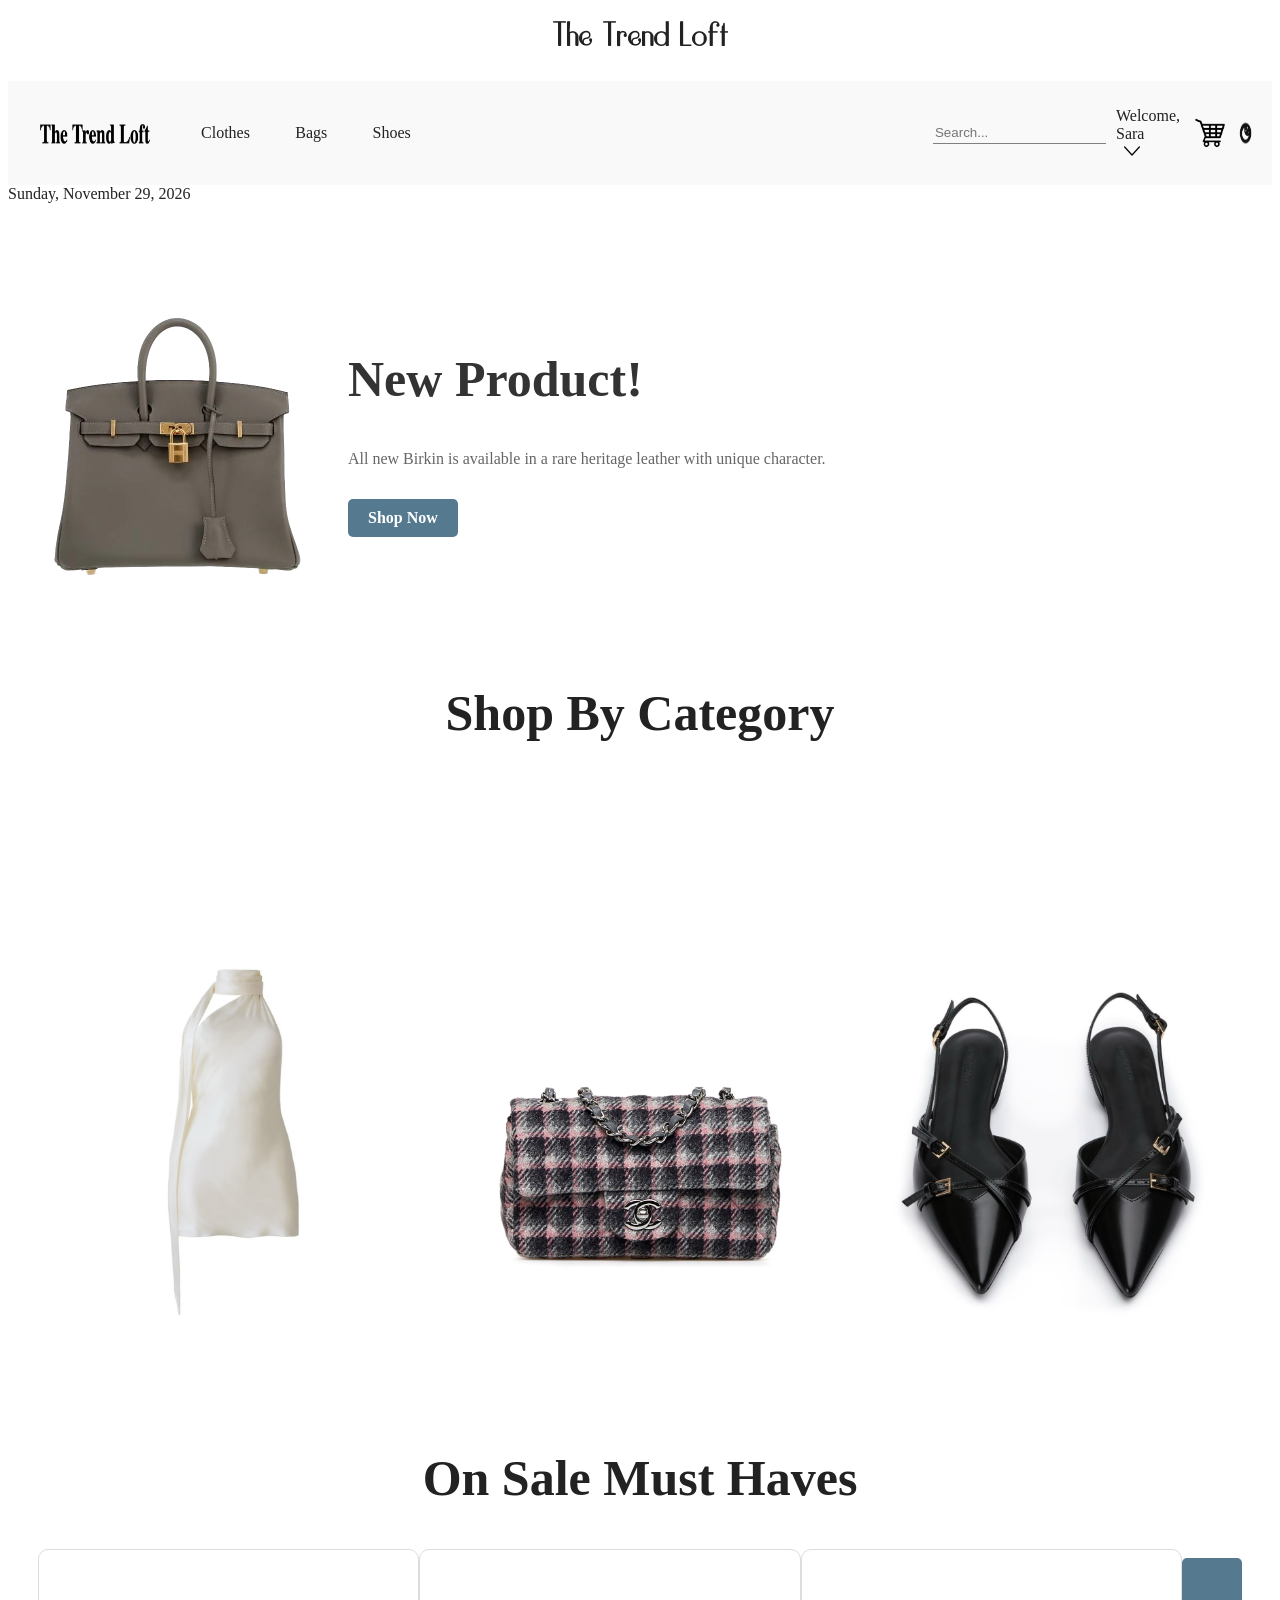
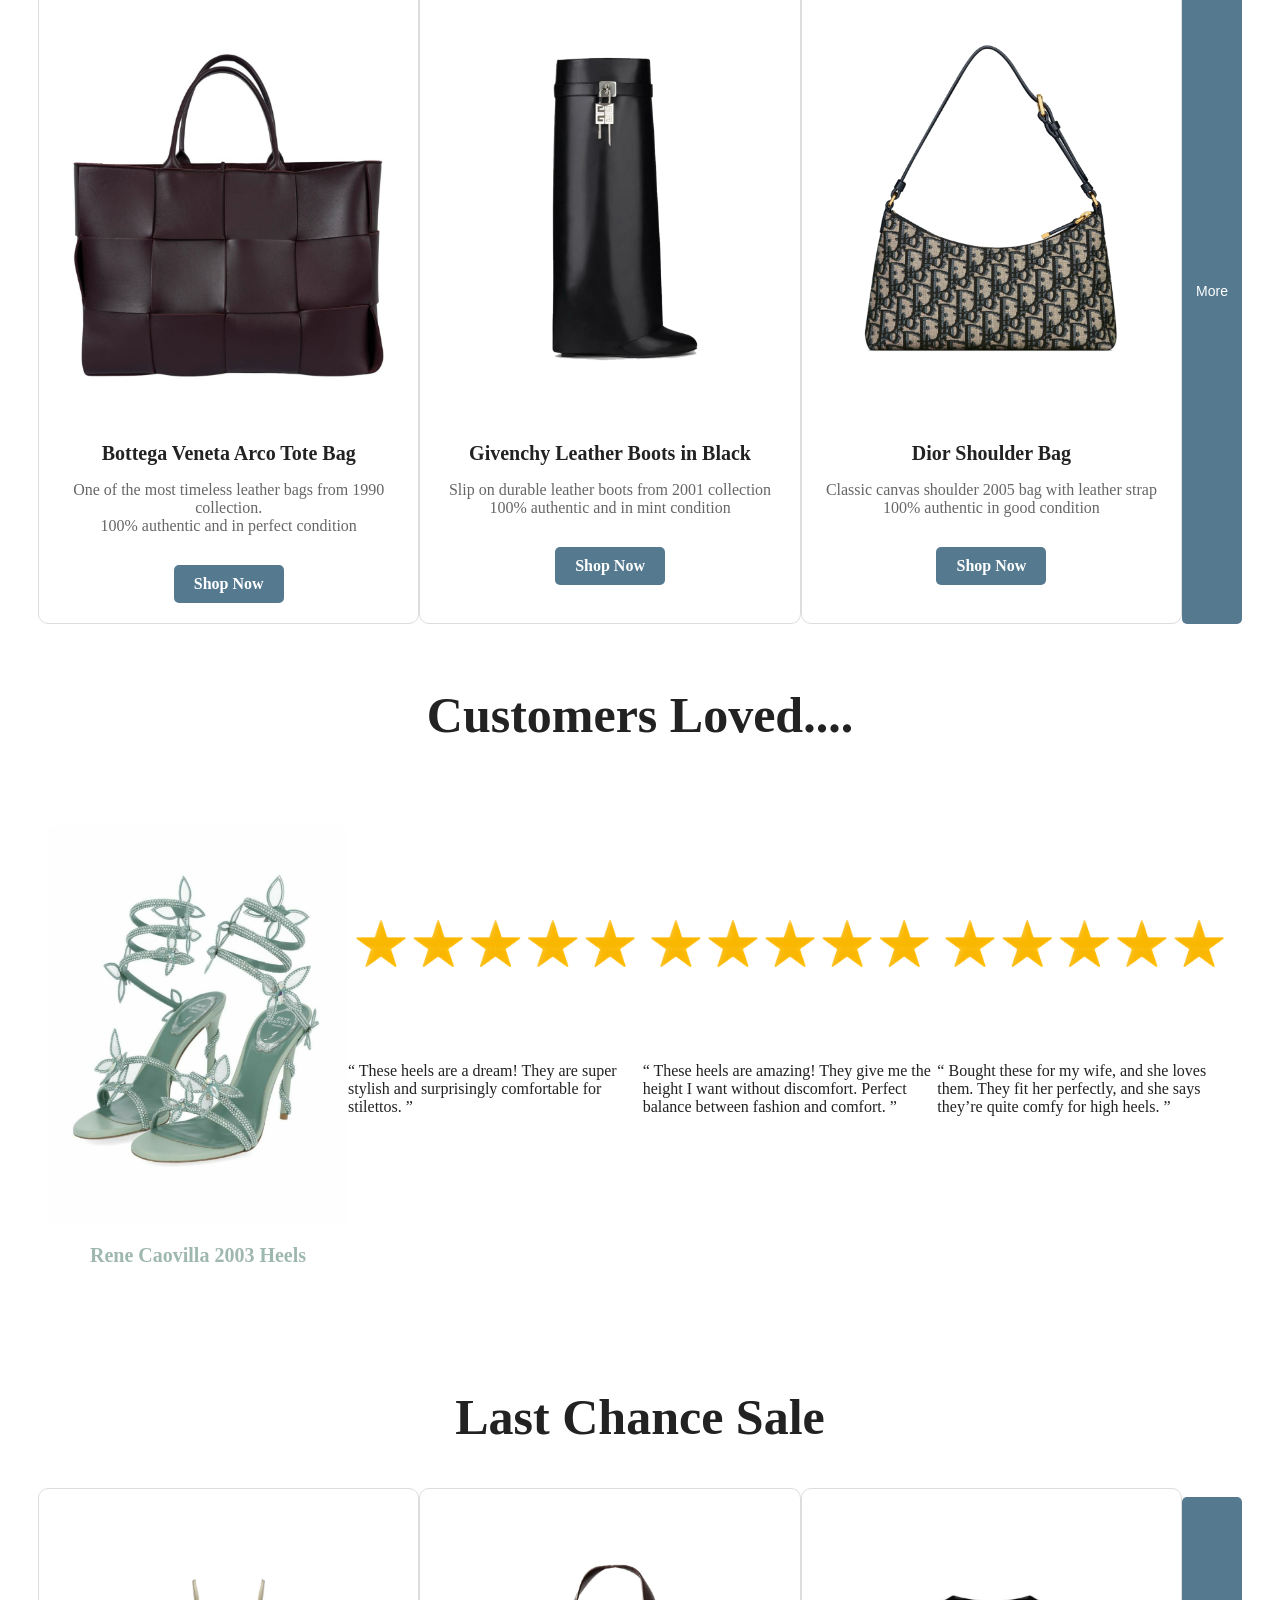
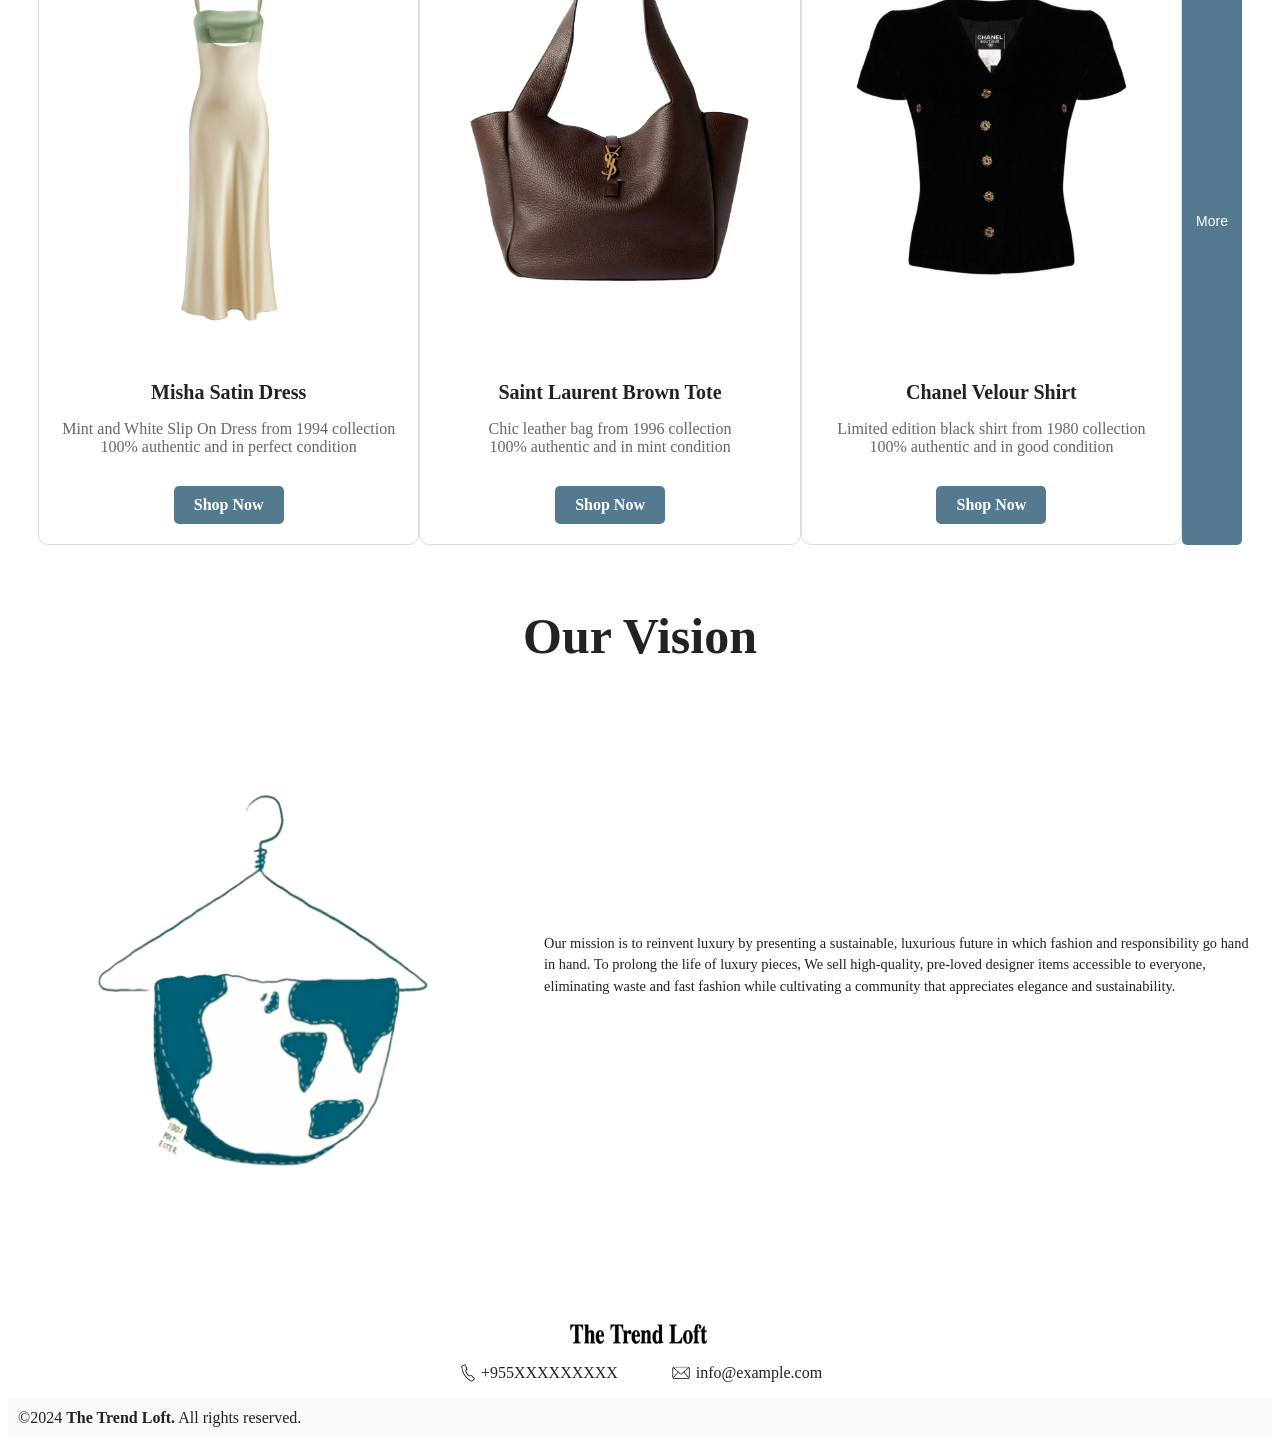
<file: index.html>
<!DOCTYPE html>
<html lang="en">

<head>
    <meta charset="UTF-8">
    <meta name="viewport" content="width=device-width, initial-scale=1.0">
    <link href="css/style.css" rel="stylesheet">
    <title> The Trend Loft </title>
    <script src="js/script.js" defer></script>
    <script>
    document.addEventListener("DOMContentLoaded", () => {
        const moreButton = document.querySelectorAll(".more-btn");
        const hiddenProducts = document.querySelectorAll(".hiddenProduct");

        moreButton.forEach((button, index) => {
            button.addEventListener("click", () => {
                if (hiddenProducts[index]) {
                    hiddenProducts[index].style.display = "block";
                }
                button.style.display = "none";
            });
        });

        const customerData = [
            {
                name: "Layan Alhowaimel",
                product: "Rene Caovilla 2003 Heels",
                rating: 5,
                feedback: "They are super stylish and comfortable for stilettos."
            },
            {
                name: "Norah Aljayan",
                product: "Rene Caovilla 2003 Heels",
                rating: 5,
                feedback: "Perfect balance between fashion and comfort."
            },
            {
                name: "Abdulrahman Alkhuzayym",
                product: "Rene Caovilla 2003 Heels",
                rating: 5,
                feedback: "They fit perfectly."
            }
        ];
    
        const reviews = document.querySelectorAll(".reviews .review");
    
        reviews.forEach((review, index) => {
            const popup = review.querySelector(".reviewpopup");
            const stars = review.querySelector(".stars");
    
            if (customerData[index]) {
                popup.innerHTML = `
                    <p><strong>Customer:</strong> ${customerData[index].name}</p>
                    <p><strong>Product:</strong> ${customerData[index].product}</p>
                    <p><strong>Rating:</strong> ${customerData[index].rating}</p>
                    <p><strong>Feedback:</strong> ${customerData[index].feedback}</p>
                `;
            }
    
            stars.addEventListener("mouseover", () => {
                popup.style.display = "block";
            });
    
            stars.addEventListener("mouseout", () => {
                popup.style.display = "none";
            });
        });
    });
    </script>
    <style>
        @media (max-width: 768px) {
            .newproduct { flex-direction: column; text-align: center; }
            .newproduct img { align-self: center; }
            .productDetails { margin-left: 0; margin-top: 1em; }
            .allProducts { flex-wrap: wrap; gap: 1em; }
            .product, .hiddenProduct { width: 47%; }
            .reviews { flex-wrap: wrap; gap: 1em; }
        }

        @media (max-width: 480px) {
            body { margin: 0; font-family: Arial, sans-serif; line-height: 1.6; }
            img { max-width: 100%; height: auto; display: block; }
            #navigation a { font-size: 14px; }
            .allCategories img { max-width: 120px; }
            .vision { flex-direction: column; align-items: center; padding: 1em; }
            .vision img { max-width: 80%; margin: 0 0 1em 0; }
            #visiondesription { font-size: 0.9em; text-align: center; }
            .allCategories { flex-direction: column; align-items: center; }
            .Category { flex: none; width: 100%; }
            .cbutton { padding: 0.5em; }
            .reviews, .newproduct, .allProducts { flex-wrap: wrap; justify-content: center; padding: 1em; }
            .product, .hiddenProduct { width: 100%; }
            .contacts div { display: flex; flex-wrap: wrap; justify-content: space-between; }
        }
        img { max-width: 100%; height: auto; display: block; }
        .userReviews img { width: 5.3em; height: auto; margin: 0.5em 0; }
        .newproduct { display: flex; align-items: center; padding: 1.25em; position: relative; }
        .newproduct img { align-self: flex-start; width: 18.75em; height: auto; border-radius: 0.5em; }
        .productDetails { margin-left: 1.25em; }
        .productDetails h2 { text-align: start; font-size: 3.125em; color: #333; align-items: center; }
        .productDetails p { margin-top: 0.625em; margin-right: auto; font-size: 1em; color: #666; }
        .shopButton { display: inline-block; margin-top: 0.9375em; padding: 0.625em 1.25em; background-color: var(--color-primary); color: white; text-decoration: none; font-weight: bold; border-radius: 0.3125em; }
        .shopButton:hover { background-color: var(--color-primary-hover); }
        .allCategories { display: flex; justify-content: space-between; padding: 1.25em; }
        .Category { flex: 1; margin: 0 0.625em; text-align: center; }
        .cbutton { display: block; text-align: center; padding: 3.125em 1.25em; background-color: white; border-radius: 0.625em; width: 100%; max-width: 25em; margin: 0 auto; box-sizing: border-box; }
        .cbutton img { width: 100%; height: auto; border-radius: 0.625em; }
        .cbutton:hover { background-color: grey; }
        h2 { text-align: center; font-size: 3.125em; }
        .onSale { padding: 1.25em; text-align: center; }
        .allProducts { display: flex; justify-content: space-between; padding: 0 0.625em; }
        .product { background-color: white; padding: 1.25em; border: 0.0625em solid #ddd; border-radius: 0.625em; width: 30%; text-align: center; }
        .product h3 { font-size: 1.25em; margin-bottom: 0.625em; }
        .product p { font-size: 1em; color: #666; margin-bottom: 0.9375em; }
        .product img { width: 100%; height: auto; border-radius: 0.625em; margin-bottom: 0.9375em; max-height: 31.25em; }
        .reviews { display: flex; justify-content: space-between; align-items: flex-start; padding: 2.5em; }
        .productReviewed h3 { margin-top: 0.9375em; font-size: 1.25em; text-align: center; }
        .productReviewed img { flex: 1; max-width: 18.75em; height: auto; border-radius: 0.625em; }
        .userReviews q { font-style: italic; font-size: 1em; color: #555; display: block; }
        .userReviews p { font-size: 0.875em; font-weight: bold; color: #333; margin: 3em 0; }
        .vision { display: flex; justify-content: flex-start; align-items: center; padding: 1em; }
        .vision img { max-width: 31.25em; height: auto; margin-right: 1.25em; }
        .visiontext { flex: 1; }
        #visionheader { font-size: 3.125em; margin-bottom: 1.25em; width: 100%; text-align: center; }
        #visiondesription { line-height: 1.5em; font-size: 0.9em; margin-top: 0; font-family: 'Times New Roman', Times, serif; }
        .reviewpopup { position: absolute; background: #ffffff; border: 1px solid #ccc; padding: 10px; box-shadow: 0px 4px 8px rgba(0, 0, 0, 0.2); z-index: 10; width: 250px; font-size: 14px; line-height: 1.5; color: #333; border-radius: 5px; top: 100%; left: 0; display: none; }
        .reviewpopup p { margin: 5px 0; }
        .review { position: relative; }
        #navigation { display: flex; flex-wrap: wrap; justify-content: space-between; align-items: center; padding: 10px; }
        #leftnav, #rightnav { display: flex; flex-wrap: wrap; gap: 10px; }
        #leftnav img { max-width: 120px; }
        #rightnav input { flex: 1; max-width: 200px; }
        .more-btn { display: inline-block; padding: 0.5em 1em; margin-top: 0.625em; background-color: var(--color-primary); color: white; border: none; border-radius: 5px; cursor: pointer; font-size: 0.875em; }
        .more-btn:hover { background-color: var(--color-primary-hover); }
        .hiddenProduct { background-color: white; padding: 1.25em; border: 0.0625em solid #ddd; border-radius: 0.625em; width: 30%; text-align: center; }
        .hiddenProduct h3 { font-size: 1.25em; margin-bottom: 0.625em; }
        .hiddenProduct p { font-size: 1em; color: #666; margin-bottom: 0.9375em; }
        .hiddenProduct img { width: 100%; height: auto; border-radius: 0.625em; margin-bottom: 0.9375em; max-height: 31.25em; }
    </style>
</head>

<body>
    <header>
        <h1>The Trend Loft</h1>
        <div id="navigation">
            <div id="leftnav">
                <a href="index.html"><img id="logo" src="images/logo2.png" alt="The Trend Loft Logo"></a>
                <p><a href="category2.html">Clothes</a></p>
                <p><a href="category.html">Bags</a></p>
                <p><a href="category1.html">Shoes</a></p>
            </div>
            <div id="rightnav">
                <input id="search" type="text" placeholder="Search...">
                <div class="user">
                    <p>Welcome, <br> Sara <img src="images/arrow-down.png" alt="arrow down icon" class="user-arrow-icon"></p>
                    <div class="user-menu">
                        <a href="userpage.html">Your Account</a><br><br>
                        <a href="sellerdashboardpage.html">Your Seller Account</a>
                    </div>
                </div>
                <div class="forcart">
                    <a href="cartpage.html"><img id="cart-img" src="images/cart.png" alt="cart"></a>
                    <div class="theme-toggle">
                        <img id="theme-icon" src="images/theme-toggle1.png" alt="Theme Toggle">
                    </div>
                </div>
            </div>
        </div>
    </header>

    <main>
        <div id="date"> </div>
        <script>
            var now = new Date();
            var firstDay = new Date(now.setDate((now.getDate() - now.getDay())));
            var options = { weekday: 'long', month: 'long', day: 'numeric', year: 'numeric' };
            let finalDate = firstDay.toLocaleString(undefined, options);
            document.getElementById("date").textContent = finalDate;
        </script>
        <section>
            <div class="newproduct">
                <img src="images/birkin.png" alt="New Product">
                <div class="productDetails">
                    <h2> New Product! </h2>
                    <p>All new Birkin is available in a rare heritage leather with unique character.</p>
                    <a href="category.html" class="shopButton">Shop Now</a>
                </div>
            </div>
        </section>

        <section>
            <h2> Shop By Category </h2>
            <div class="allCategories">
                <div class="Category">
                    <a class="cbutton" href="category2.html"><img src="images/dressc.png" alt="clothes"> </a>
                </div>
                <div class="Category">
                    <a class="cbutton" href="category.html"><img src="images/chanel.png" alt="bags"></a>
                </div>
                <div class="Category">
                    <a class="cbutton" href="category1.html"><img src="images/shoesc.png" alt="shoes"></a>
                </div>
            </div>
        </section>

        <section>
            <div class="onSale">
                <h2> On Sale Must Haves</h2>
                <div class="allProducts">
                    <div class="product">
                        <img src="images/product1.png" alt="Brown bag">
                        <h3> Bottega Veneta Arco Tote Bag</h3>
                        <p> One of the most timeless leather bags from 1990 collection. <br> 100% authentic and in perfect condition </p>
                        <a href="category.html" class="shopButton"> Shop Now</a>
                    </div>
                    <div class="product">
                        <img src="images/product2.png" alt="Black leather boots">
                        <h3> Givenchy Leather Boots in Black</h3>
                        <p> Slip on durable leather boots from 2001 collection <br> 100% authentic and in mint condition </p>
                        <a href="category1.html" class="shopButton"> Shop Now </a>
                    </div>
                    <div class="product">
                        <img src="images/product3.png" alt="shoulder bag with logo">
                        <h3> Dior Shoulder Bag </h3>
                        <p> Classic canvas shoulder 2005 bag with leather strap <br> 100% authentic in good condition</p> 
                        <a href="category.html" class="shopButton"> Shop Now </a>
                    </div>
                    <div class="hiddenProduct" style="display:none;">
                        <img src="images/hiddenbag.jpeg" alt="grey Balenciaga bag">
                        <h3> Balenciaga City Bag</h3>
                        <p> Grained Calfskin Neo Classic Silver Hardware S City Dark Grey </p>
                        <a href="category.html" class="shopButton"> Shop Now </a>
                    </div>
                    <button class="more-btn">More</button>
                </div>
            </div>
        </section>

        <section>
            <h2> Customers Loved.... </h2>
            <div class="reviews">
                <div class="productReviewed">
                    <img src="images/productreviewed.png" alt="vintage heel">
                    <a href="category1.html" style="text-decoration: none; color:#9fb8af;">
                        <h3> Rene Caovilla 2003 Heels </h3>
                    </a>
                </div>
                <div class="review">
                    <img class="stars" src="images/5stars.png" alt="5 star rating">
                    <q> These heels are a dream! They are super stylish and surprisingly comfortable for stilettos. </q>
                    <div class="reviewpopup" style="display: none;"></div>
                </div>
                <div class="review">
                    <img class="stars" src="images/5stars.png" alt="5 star rating">
                    <q> These heels are amazing! They give me the height I want without discomfort. Perfect balance between fashion and comfort. </q>
                    <div class="reviewpopup" style="display: none;"></div>
                </div>
                <div class="review">
                    <img class="stars" src="images/5stars.png" alt="5 star rating">
                    <q> Bought these for my wife, and she loves them. They fit her perfectly, and she says they’re quite comfy for high heels. </q>
                    <div class="reviewpopup" style="display: none;"></div>
                </div>
            </div>
        </section>

        <section>
            <div class="onSale">
                <h2> Last Chance Sale </h2>
                <div class="allProducts">
                    <div class="product">
                        <img src="images/dress2.png" alt="Midi green and white dress">
                        <h3> Misha Satin Dress </h3>
                        <p> Mint and White Slip On Dress from 1994 collection <br> 100% authentic and in perfect condition</p>
                        <a href="category2.html" class="shopButton"> Shop Now</a>
                    </div>
                    <div class="product">
                        <img src="images/bag2.jpeg" alt="large brown tote bag">
                        <h3> Saint Laurent Brown Tote </h3>
                        <p> Chic leather bag from 1996 collection <br> 100% authentic and in mint condition </p>
                        <a href="category.html" class="shopButton"> Shop Now </a>
                    </div>
                    <div class="product">
                        <img src="images/shirt.png" alt="black jacket with buttons">
                        <h3> Chanel Velour Shirt </h3>
                        <p> Limited edition black shirt from 1980 collection <br> 100% authentic and in good condition </p>
                        <a href="category2.html" class="shopButton"> Shop Now </a>
                    </div>
                    <div class="hiddenProduct" style="display:none;">
                        <img src="images/hiddenshoe.jpeg" alt="Black Leather Shoe">
                        <h3> Gucci Princetown Mules</h3>
                        <p> Black leather with signature horseshoe <br> 100% authentic and in perfect condition</p>
                        <a href="category1.html" class="shopButton"> Shop Now </a>
                    </div>
                    <button class="more-btn">More</button>
                </div>
            </div>
        </section>

        <section>
            <h2> Our Vision </h2>
            <div class="vision">
                <img src="images/vision2.png" alt="There is no planet B">
                <div class="visionText">
                    <p id="visiondesription"> Our mission is to reinvent luxury by presenting a sustainable, luxurious future in which fashion and responsibility go hand in hand. To prolong the life of luxury pieces, We sell high-quality, pre-loved designer items accessible to everyone, eliminating waste and fast fashion while cultivating a community that appreciates elegance and sustainability.</p>
                </div>
            </div>
        </section>
    </main>

    <footer>
        <div class="footer">
            <img src="images/logo2.png" id="f-logo" alt="logo">
            <div class="contacts">
                <div class="phone">
                    <img src="images/phone-icon.png" id="phone-icon" alt="phone">
                    <p>+955XXXXXXXXX</p>
                </div>
                <div class="email">
                    <a href="mailto:TheTrendLoft@gmail.com"> <img src="images/email-icon.png" id="email-icon" alt="email"> </a>
                    <p>info@example.com</p>
                </div>
            </div>
            <div class="copyright">
                <p>©2024 <strong>The Trend Loft.</strong> All rights reserved.</p>
            </div>
        </div>
    </footer>
</body>
</html>
</file>
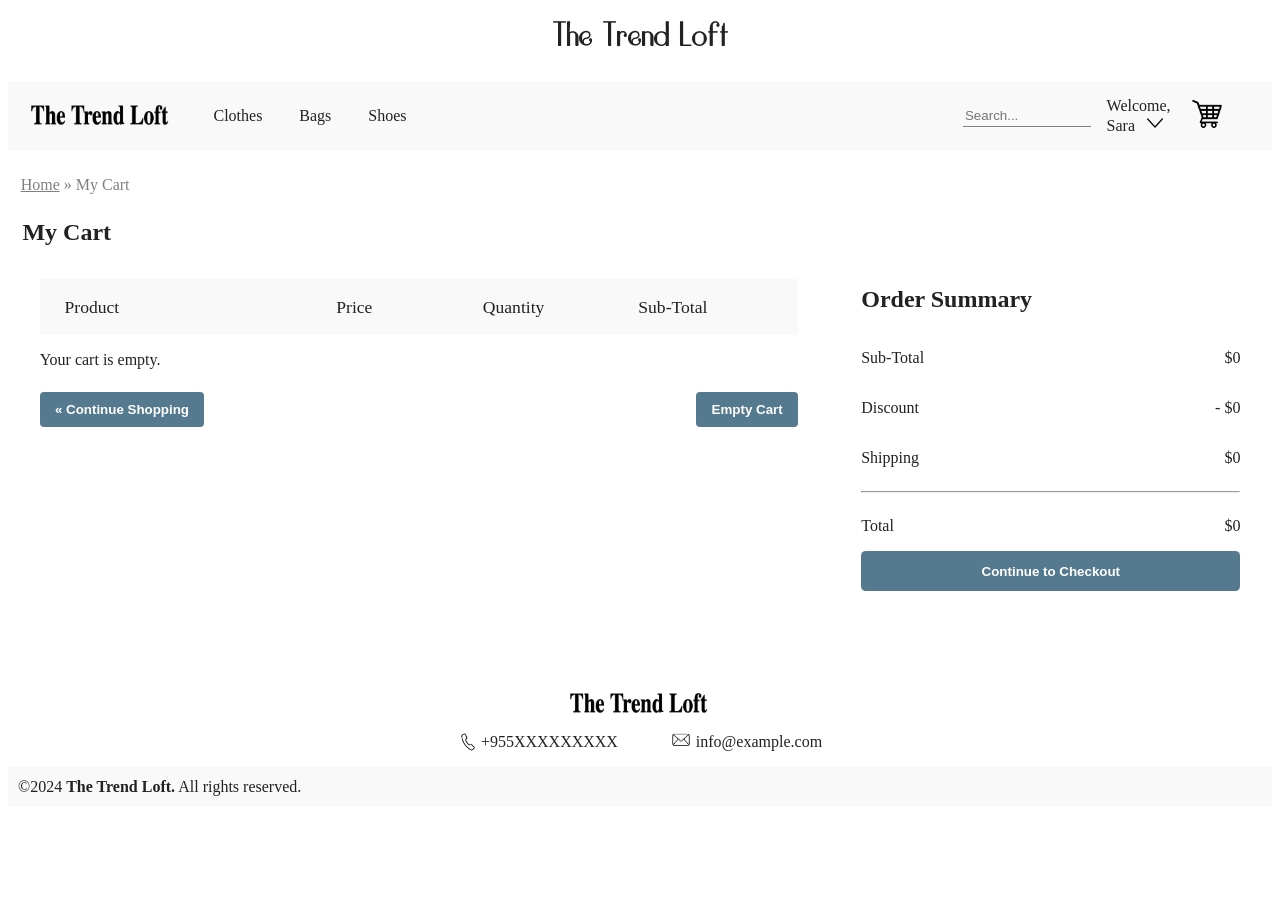
<file: cartpage.html>
<!DOCTYPE html>
<html>

<head>
    <meta charset="UTF-8">
    <meta name="viewport" content="width=device-width, initial-scale=1.0">
    <title>My Cart</title>
    <link href="css/style.css" rel="stylesheet">
    <style>
        /* Main Content */

        .main-content {
            display: flex;
            flex-direction: row-reverse;
            justify-content: space-around;
        }

        .page-title {
            margin-left: 0.6em;
        }

        /* Order Summary */

        .order-summary {
            width: 30%;
        }

        #discountbox {
            width: 24em;
            height: 2.5em;
            flex: 1;
        }

        .discount {
            display: flex;
            justify-content: flex-start;
        }

        #apply {
            width: 5.5em;
            background-color: var(--color-primary);
            color: white;
            text-decoration: none;
            font-weight: bold;
            border-radius: 0.2em;
            border-color: transparent;
            margin-left: 0.2em;
        }

        .s-details {
            display: flex;
            justify-content: space-between;
        }

        #checkout {
            width: 100%;
            padding: 0.8em;
            background-color: var(--color-primary);
            color: white;
            text-decoration: none;
            font-weight: bold;
            border-radius: 0.35em;
            border-color: transparent;
        }

        /* Cart */

        #cart {
            width: 60%;
            margin-top: 0.8em;
        }

        .cart-category {
            width: 100%;
            height: auto;
            display: flex;
            justify-content: space-around;
            background-color: var(--color-surface);
            color: var(--color-text);
            font-size: 1.1em;
        }

        #product {
            width: 30%;
            text-align: left;
            text-indent: 1.2em;
        }

        .others {
            width: 20%;
        }

        .cart-category p {
            text-align: center;
        }



        /* --------------------------------------------------------------------------- */


        /* Cart Items */

        .item {
            flex: 1;
        }

        .item-details {
            width: 100%;
            height: auto;
            display: flex;
            justify-content: space-around;
            flex: 1;
            align-items: center;
        }

        .item-others {
            width: 20%;
            text-align: center;
        }

        .product-detail {
            display: flex;
            justify-content: flex-start;
            align-items: center;
            width: 30%;
            text-align: left;
        }

        .item-img {
            width: 6.25em;
            max-height: 18em;
            margin-right: 1.2em;
        }

        .remove {
            width: 5%;
        }

        .remove-button {
            border: none;
            background-color: transparent;
            text-decoration: underline;
            font-size: 1.1em;
        }

        .item-name {
            font-weight: bold;
        }

        .counter {
            display: flex;
            justify-content: center;
        }

        .quantity {
            text-align: center;
            border: solid var(--color-border);
            border-radius: 0.25em;
            width: 2.5em;
            background-color: var(--color-bg);
            color: var(--color-text);
        }

        .operation {
            width: 2em;
            height: 2.2em;
            background: var(--color-surface);
            border-radius: 0.25em;
            border: solid var(--color-border);
            display: inline-block;
            vertical-align: middle;
            text-align: center;
            color: var(--color-text);
        }


        /* --------------------------------------------------------------------------- */

        /* Buttons */

        .buttons {
            display: flex;
            justify-content: space-between;
            color: white;
            margin-top: 3%;
        }

        .button-design {
            padding: 0.6em 1em;
            background-color: var(--color-primary);
            color: white;
            text-decoration: none;
            font-weight: bold;
            border-radius: 0.3em;
            border-color: transparent;

        }

        .button-design:hover {
            background-color: var(--color-primary-hover);
        }

        #checkout:hover {
            background-color: var(--color-primary-hover);
        }

        #apply:hover {
            background-color: var(--color-primary-hover);
        }

        @media (max-width: 768px) {
            .main-content {
                flex-direction: column;
            }

            .order-summary,
            #cart {
                width: 100%;
            }

            .item-details {
                flex-wrap: wrap;
                row-gap: 0.5em;
            }

            .product-detail {
                width: 100%;
            }

            .item-others {
                width: auto;
                flex: 1;
            }
        }

        @media (max-width: 480px) {
            #discountbox {
                width: 100%;
            }
        }
    </style>

</head>

<body onload="loadCart();">

    <header>
        <h1>The Trend Loft</h1>
        <!-- NAVIGATION [COPY TO ALL PAGES] -->
        <div id="navigation">
            <div id="leftnav">
                <a href="index.html"><img id="logo" src="images/logo2.png" alt="The Trend Loft Logo"></a>
                <p><a href="category2.html">Clothes</a></p>
                <p><a href="category.html">Bags</a></p>
                <p><a href="category1.html">Shoes</a></p>
            </div>
            <div id="rightnav">
                <input id="search" type="text" placeholder="Search...">
                <div class="user">
                    <p>Welcome, <br> Sara <img src="images/arrow-down.png" alt="arrow down icon"
                            class="user-arrow-icon"></p>
                    <div class="user-menu">
                        <a href="userpage.html">Your Account<br><br></a>
                        <a href="sellerdashboardpage.html">Your Seller Account</a>
                    </div>
                </div>
                <div class="forcart">
                    <a href="cartpage.html"><img id="cart-img" src="images/cart.png" alt="Cart"></a>
                </div>
            </div>
        </div>
        <!-- Breadcrumbs -->
        <div class="breadcrumb">
            <p><a href="index.html" class="breadcrumb-links">Home</a> &raquo; My Cart</p>
        </div>
    </header>

    <main>
        <!-- Page Name -->
        <h2 class="page-title">My Cart</h2>

        <div class="main-content">
            <!-- Order Summary -->
            <div class="order-summary">
                <h2>Order Summary</h2>
                <div class="s-details">
                    <p>Sub-Total</p>
                    <p id="finalSubtotal">$0</p>
                </div>
                <div class="s-details">
                    <p>Discount</p>
                    <p id="discountedAmount">- $0</p>
                </div>
                <div class="s-details">
                    <p>Shipping</p>
                    <p id="shippingCost">$0</p>
                </div>
                <hr>
                <div class="s-details">
                    <p>Total</p>
                    <p id="totalCost">$0</p>
                </div>
                <button id="checkout" onclick="checkout();">Continue to Checkout</button>
                <p></p>
            </div>

            <!-- Cart -->
            <div id="cart">
                <!-- Category Names -->
                <div class="cart-category">
                    <p id="product">Product</p>
                    <p class="others">Price</p>
                    <p class="others">Quantity</p>
                    <p class="others">Sub-Total</p>
                    <p class="remove"> </p>
                </div>

                <div id="allItems">
                    <!-- Item Blocks -->
                </div>


                <div class="buttons">
                    <button class="button-design" onclick="shop();"> &laquo; Continue Shopping </button> <!-- Link -->
                    <button class="button-design" onclick="empty();">Empty Cart</button>
                </div>
            </div>
        </div>

    </main>

    <footer>
        <div class="footer">
            <img src="images/logo2.png" id="f-logo" alt="logo">
            <div class="contacts">
                <div class="phone">
                    <img src="images/phone-icon.png" id="phone-icon" alt="phone">
                    <p>+955XXXXXXXXX</p>
                </div>
                <div class="email">
                    <a href="mailto:TheTrendLoft@gmail.com"> <img src="images/email-icon.png" id="email-icon"
                            alt="email">
                    </a>
                    <p>info@example.com</p>
                </div>
            </div>
            <div class="copyright">
                <p>©2024 <strong>The Trend Loft.</strong> All rights reserved.</p>
            </div>
        </div>
    </footer>
    <script>
        /* Items */
        const shoes = [
            {
                "id": 1,
                "name": "Mary-Jane Crystal-embellished Flats",
                "brand": "Alaïa",
                "description": "Mary-Jane Crystal-embellished Ballet Flats in Nappa Leather",
                "price": 5000,
                "image": "images/Alaia.png",
                "category": "shoes",
                "quantity": 1
            },

            {
                "id": 2,
                "name": "Gilda 95 Ombré Mules",
                "brand": "Amina Muaddi",
                "description": "Gilda 95 Ombré Crystal-embellished Mules in Mirror Leather",
                "price": 7000,
                "image": "images/amina.png",
                "category": "shoes",
                "quantity": 1
            },

            {
                "id": 3,
                "name": "Sporty Kate 100 Pumps",
                "brand": "Christian Louboutin",
                "description": "Sporty Kate 100 Pumps in Leather",
                "price": 8000,
                "image": "images/ChristianLouboutin.png",
                "category": "shoes",
                "quantity": 1
            },

            {
                "id": 4,
                "name": "Elle 85 Mule Sandals",
                "brand": "Gianvito Rossi",
                "description": "Elle 85 Mule Sandals in Patent Leather & Plexi",
                "price": 7500,
                "image": "images/Gianvito.png",
                "category": "shoes",
                "quantity": 1
            },

            {
                "id": 5,
                "name": "D'orsay 100 Pumps",
                "brand": "SAINT LAURENT",
                "description": "D'orsay 100 Pumps in Smooth Leather",
                "price": 6000,
                "image": "images/Saint.png",
                "category": "shoes",
                "quantity": 1
            },

            {
                "id": 6,
                "name": "Naked 105 Padlock Sandals",
                "brand": "Tom Ford",
                "description": "Naked 105 Padlock Sandals in Laminated Leather",
                "price": 6750,
                "image": "images/tomford.png",
                "category": "shoes",
                "quantity": 1
            }
        ];

        const bags = [
            {
                "id": 1,
                "name": "Large Parachute Bag",
                "brand": "Bottega Veneta",
                "description": "Large Parachute Bag in Intrecciato Leather",
                "price": 5000,
                "image": "images/bottega-bag.png",
                "category": "bags",
                "quantity": 1
            },

            {
                "id": 2,
                "name": "Mini Arcadie Top-handle Bag",
                "brand": "Miu Miu",
                "description": "Mini Arcadie Top-handle Bag in Matelassé Nappa",
                "price": 7000,
                "image": "images/miumiu-bag.png",
                "category": "bags",
                "quantity": 1
            },

            {
                "id": 3,
                "name": "Mini Puzzle Bag",
                "brand": "Loewe",
                "description": "Mini Puzzle Bag in Classic Calfskin",
                "price": 8000,
                "image": "images/loewe-bag.png",
                "category": "bags",
                "quantity": 1
            },

            {
                "id": 4,
                "name": "Kelly To Go Wallet",
                "brand": "Hermès",
                "description": "Kelly To Go Wallet in Epsom Leather",
                "price": 7500,
                "image": "images/hermes-bag.png",
                "category": "bags",
                "quantity": 1
            },

            {
                "id": 5,
                "name": "Medium Double Flap Bag",
                "brand": "Chanel",
                "description": "Medium Double Flap Bag in Quilted Lambskin Leather",
                "price": 6000,
                "image": "images/Chanel-bag.png",
                "category": "bags",
                "quantity": 1
            },

            {
                "id": 6,
                "name": "Mini Arco Tote Bag",
                "brand": "Bottega Veneta",
                "description": "Mini Arco Tote Bag in Intrecciato Leather",
                "price": 6750,
                "image": "images/bottega-bag2.png",
                "category": "bags",
                "quantity": 1
            }
        ];

        const clothes = [
            {
                "id": 1,
                "name": "Imani Gown",
                "brand": "Solace London",
                "description": "Imani gown",
                "price": 5000,
                "image": "images/solace.png",
                "category": "dresses",
                "quantity": 1
            },

            {
                "id": 2,
                "name": "Classic Pink Dress",
                "brand": "Anna Quan",
                "description": "Classic pink dress",
                "price": 7000,
                "image": "images/anna.png",
                "category": "dresses",
                "quantity": 1
            },

            {
                "id": 3,
                "name": "The Kaila Maxi Dress",
                "brand": "Solace London",
                "description": "The Kaila maxi dress",
                "price": 8000,
                "image": "images/solace2.png",
                "category": "dresses",
                "quantity": 1
            },

            {
                "id": 4,
                "name": "Ruffle-detail Maxi Dress",
                "brand": "Ana",
                "description": "Ruffle-detail maxi dress",
                "price": 7500,
                "image": "images/ana.png",
                "category": "dresses",
                "quantity": 1
            },

            {
                "id": 5,
                "name": "The Kyla Maxi Dress",
                "brand": "Solace London",
                "description": "The Kyla maxi dress",
                "price": 6000,
                "image": "images/solace4.png",
                "category": "dresses",
                "quantity": 1
            },

            {
                "id": 6,
                "name": "Talia Oversized-Cuffs Gown",
                "brand": "Solace London",
                "description": "Talia oversized-cuffs gown",
                "price": 6750,
                "image": "images/solace3.png",
                "category": "dresses",
                "quantity": 1
            }
        ];

        /* Checkout Message */
        function checkout() {
            var total = document.getElementById("totalCost").innerHTML;
            alert("Thank you for your purchase! \nYour total is: " + total);
            document.getElementById("allItems").remove();
            document.getElementById("shippingCost").innerHTML = "$0";
            document.getElementById("finalSubtotal").innerHTML = "$0";
            empty();
            window.location.href = "product-evaluation.html";
        }

        /* Quantity Buttons */
        // Decrease
        function decrease(button) {
            var parent = button.parentNode;
            var quant = parseInt(parent.querySelector(".quantity").value);
            if (quant > 1) {
                parent.querySelector(".quantity").value = quant - 1;
                var price = parseInt(parent.parentNode.querySelector(".price").innerHTML.replace("$", ""));
                var subTotal = (quant - 1) * price;
                parent.parentNode.querySelector(".subtotal").innerHTML = "$" + subTotal.toFixed(2);
            }
            updatePrice();
        }

        // Increase
        function increase(button) {
            var parent = button.parentNode;
            var quant = parseInt(parent.querySelector(".quantity").value) + 1;
            parent.querySelector(".quantity").value = quant;
            var price = parseInt(parent.parentNode.querySelector(".price").innerHTML.replace("$", ""));
            var subTotal = quant * price;
            parent.parentNode.querySelector(".subtotal").innerHTML = "$" + subTotal.toFixed(2);
            updatePrice();
        }

        /* Remove */
        function removeItem(button) {//كامل هنا

            button.parentNode.parentNode.parentNode.remove();


            let itemName = button.parentNode.parentNode.querySelector(".item-name").innerText;


            let shoesCart = JSON.parse(localStorage.getItem('shoeCart')) || [];
            let clothesCart = JSON.parse(localStorage.getItem('clothesCart')) || [];
            let bagsCart = JSON.parse(localStorage.getItem('bagCart')) || [];


            shoesCart = shoesCart.filter(item => item.name !== itemName);
            clothesCart = clothesCart.filter(item => item.name !== itemName);
            bagsCart = bagsCart.filter(item => item.name !== itemName);


            localStorage.setItem('shoeCart', JSON.stringify(shoesCart));
            localStorage.setItem('clothesCart', JSON.stringify(clothesCart));
            localStorage.setItem('bagCart', JSON.stringify(bagsCart));


            var items = document.getElementsByClassName("item");
            if (items.length === 0) {
                document.getElementById("shippingCost").innerHTML = "$0.00";
            }


            updatePrice();
        }

        /* Empty Cart */
        function empty() {
            var cart = document.getElementById("cart");
            var items = cart.getElementsByClassName("item");
            for (var i = items.length - 1; i >= 0; i--) {
                items[i].remove();
            }
            document.getElementById("shippingCost").innerHTML = "$0";
            updatePrice();
            localStorage.clear();
        }

        /* Update Total Price */
        function updatePrice() {
            var subTotal = 0;
            var total = 0;
            var items = document.getElementsByClassName("item");
            for (var i = items.length - 1; i >= 0; i--) {
                subTotal += parseFloat(items[i].querySelector(".subtotal").innerHTML.replace("$", ""));
            }
            total = subTotal + parseFloat(document.getElementById("shippingCost").innerHTML.replace("$", ""));
            document.getElementById("finalSubtotal").innerHTML = "$" + subTotal.toFixed(2);
            document.getElementById("totalCost").innerHTML = "$" + total.toFixed(2);

            localStorage.setItem('totalCost', total.toFixed(2)); //هنا

        }

        /* Continue Shopping */
        function shop() {
            window.location.href = "index.html";
        }

        /* Load items to cart */
        function loadCart() {
            let shoesCart = JSON.parse(localStorage.getItem('shoeCart')) || [];
            let clothesCart = JSON.parse(localStorage.getItem('clothesCart')) || [];
            let bagsCart = JSON.parse(localStorage.getItem('bagCart')) || [];

            let allItemsContainer = document.getElementById('allItems');

            if (shoesCart.length === 0 && clothesCart.length === 0 && bagsCart.length === 0) {
                allItemsContainer.innerHTML = "<p>Your cart is empty.</p>";
            } else {
                let subTotal = 0; // هناا
                allItemsContainer.innerHTML = '';
                if (shoesCart.length !== 0) {
                    shoesCart.forEach(shoes => {
                        let itemDiv = document.createElement('div');
                        itemDiv.classList.add('item');

                        itemDiv.innerHTML = `
                    <div class="item-details">
                        <div class="product-detail">
                            <div>
                                <img src="${shoes.image}" alt="${shoes.name}" class="item-img">
                            </div>
                            <div>
                                <p class="item-name">${shoes.name}</p>
                                <p>${shoes.brand}</p>
                                <p>${shoes.description}</p>
                            </div>
                        </div>
                        <p class="item-others price">$${shoes.price}</p>
                        <div class="item-others counter">
                            <button class="operation decrease">-</button>
                            <input type="text" value="1" class="quantity" readonly>
                            <button class="operation increase">+</button>
                        </div>
                        <p class="item-others subtotal">$${shoes.price * shoes.quantity}</p>
                        <div class="remove">
                            <button class="remove-button">x</button>
                        </div>
                    </div>
                    <hr class="item-line">
                `;
                        subTotal += shoes.price * shoes.quantity; // هناا
                        allItemsContainer.appendChild(itemDiv);
                    });

                }
                if (clothesCart !== 0) {
                    clothesCart.forEach(clothes => {
                        let itemDiv = document.createElement('div');
                        itemDiv.classList.add('item');

                        itemDiv.innerHTML = `
                    <div class="item-details">
                        <div class="product-detail">
                            <div>
                                <img src="${clothes.image}" alt="${clothes.name}" class="item-img">
                            </div>
                            <div>
                                <p class="item-name">${clothes.name}</p>
                                <p>${clothes.brand}</p>
                                <p>${clothes.description}</p>
                            </div>
                        </div>
                        <p class="item-others price">$${clothes.price}</p>
                        <div class="item-others counter">
                            <button class="operation decrease">-</button>
                            <input type="text" value="1" class="quantity" readonly>
                            <button class="operation increase">+</button>
                        </div>
                        <p class="item-others subtotal">$${clothes.price * clothes.quantity}</p>
                        <div class="remove">
                            <button class="remove-button">x</button>
                        </div>
                    </div>
                    <hr class="item-line">
                `;
                        subTotal += clothes.price * clothes.quantity; // هناا
                        allItemsContainer.appendChild(itemDiv);
                    });
                }
                if (bagsCart.length !== 0) {
                    bagsCart.forEach(bag => {
                        let itemDiv = document.createElement('div');
                        itemDiv.classList.add('item');

                        itemDiv.innerHTML = `
                    <div class="item-details">
                        <div class="product-detail">
                            <div>
                                <img src="${bag.image}" alt="${bag.name}" class="item-img">
                            </div>
                            <div>
                                <p class="item-name">${bag.name}</p>
                                <p>${bag.brand}</p>
                                <p>${bag.description}</p>
                            </div>
                        </div>
                        <p class="item-others price">$${bag.price}</p>
                        <div class="item-others counter">
                            <button class="operation decrease">-</button>
                            <input type="text" value="1" class="quantity" readonly>
                            <button class="operation increase">+</button>
                        </div>
                        <p class="item-others subtotal">$${bag.price * bag.quantity}</p>
                        <div class="remove">
                            <button class="remove-button">x</button>
                        </div>
                    </div>
                    <hr class="item-line">
                `;
                        subTotal += bag.price * bag.quantity; // هناا
                        allItemsContainer.appendChild(itemDiv);
                    });

                }

                allItemsContainer.addEventListener('click', function (event) {
                    const button = event.target;

                    if (button.classList.contains('decrease')) {
                        decrease(button);
                    } else if (button.classList.contains('increase')) {
                        increase(button);
                    } else if (button.classList.contains('remove-button')) {
                        removeItem(button);
                    }
                });
                // هنا لما الاخير
                document.getElementById("finalSubtotal").innerHTML = "$" + subTotal.toFixed(2);
                document.getElementById("totalCost").innerHTML = "$" + (subTotal + parseFloat(document.getElementById("shippingCost").innerHTML.replace("$", ""))).toFixed(2);
                document.getElementById("shippingCost").innerHTML = "$50";

                localStorage.setItem('totalCost', (subTotal + parseFloat(document.getElementById("shippingCost").innerHTML.replace("$", ""))).toFixed(2));
            }
        }
    </script>
</body>

</html>
</file>
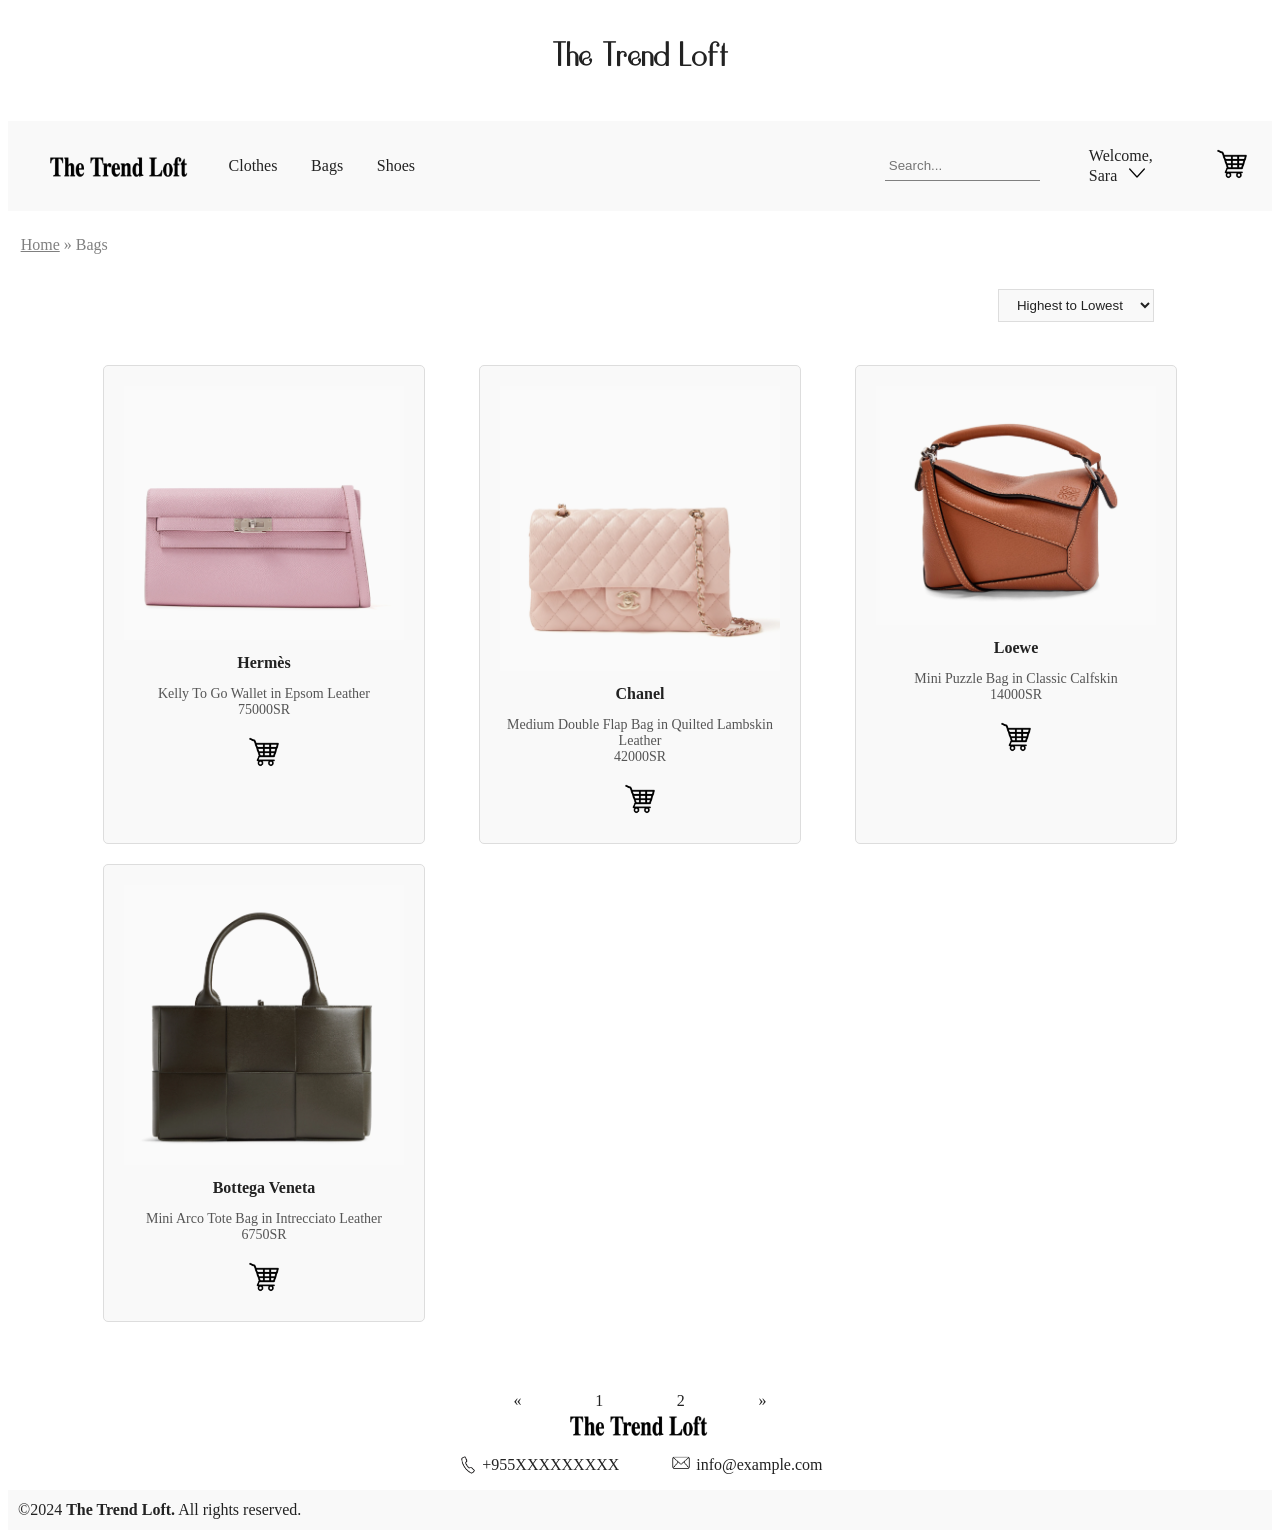
<file: category.html>
<!DOCTYPE html>
<html lang="en">

<head>
    <meta charset="UTF-8">
    <title>Product Category - Bags</title>
    <link rel="stylesheet" href="css/style.css">
    <style>
        h1 { text-align: center; padding: 0.625em; }
        #navigation { display: flex; justify-content: space-between; background-color: var(--color-surface); align-items: center; padding: 0.625em 1.25em; }
        #leftnav { width: 33%; display: flex; justify-content: space-around; align-items: center; }
        #rightnav { width: 30%; display: flex; justify-content: space-between; align-items: center; }
        #search { height: 1.6em; padding: 0.3em; }
        #logo, #f-logo { width: 9.375em; height: 1.875em; display: block; margin: auto; }
        #cart-img, #profile-img { width: 2.5em; height: 2.5em; margin-left: 0.625em; }
        .forcart { display: flex; align-items: center; }
        .user-menu { position: absolute; display: none; background-color: lightgray; width: 6.25em; text-align: left; text-indent: 0.3em; border-bottom-left-radius: 0.625em; border-bottom-right-radius: 0.625em; }
        .user:hover .user-menu { display: block; }
        .all { display: flex; justify-content: center; }
        .background { display: flex; justify-content: center; width: 100%; }
        .product-grid { width: 85%; display: flex; flex-wrap: wrap; justify-content: space-between; padding: 1.25em; }
        .product-item { width: 30%; margin-bottom: 1.25em; border: 0.063em solid var(--color-border); border-radius: 0.313em; padding: 1.25em; text-align: center; background-color: var(--color-surface); box-sizing: border-box; }
        .product-item img { width: 100%; height: auto; }
        .product-item h4 { margin: 0.625em 0; }
        .product-item p { color: var(--color-text-secondary); font-size: 0.875em; }
        .pagination { width: 20%; display: flex; justify-content: space-between; margin: auto; margin-top: 1.875em; }
        .pagination a { color: var(--color-text); text-decoration: none; font-size: 1em; text-align: center; }
        .pagination a:hover:not(.active) { background-color: var(--color-primary); color: white; width: 1.875em; height: 1.875em; display: flex; align-items: center; justify-content: center; }
        .copyright { background-color: var(--color-surface); height: 2.5em; display: flex; align-items: center; text-indent: 0.625em; }
        .contacts { width: 33%; margin: auto; display: flex; justify-content: space-around; }
        #phone-icon, #email-icon { height: 1.25em; width: 1.25em; margin-right: 0.3em; }
        .phone, .email { display: flex; align-items: center; }
        .filterbackground { display: flex; justify-content: flex-end; padding: 0.625em 1.25em; }
        #filter { background-color: var(--color-surface); border: 1px solid var(--color-border); color: var(--color-text); margin-bottom: 1em; text-align: center; margin-right: 8%; padding: 0.5em; }
        .cart-icon img { cursor: pointer; width: 2.5em; height: auto; }

        @media (max-width: 768px) {
            #navigation { flex-wrap: wrap; row-gap: 0.75em; }
            #leftnav, #rightnav { width: 100%; justify-content: space-between; flex-wrap: wrap; }
            .product-grid { width: 100%; }
            .product-item { width: 47%; }
            .filterbackground { justify-content: center; margin-right: 0; }
            #filter { margin-right: 0; }
            .contacts { width: 90%; flex-wrap: wrap; justify-content: center; gap: 0.75em; }
        }

        @media (max-width: 480px) {
            .product-item { width: 100%; }
            .pagination { width: 60%; }
        }
    </style>
    <script src="js/script.js" defer></script>
    <script>
        const bags = [
            { "id": 1, "name": "Kelly To Go Wallet in Epsom Leather", "brand": "Hermès", "description": "Kelly To Go Wallet in Epsom Leather", "price": 75000, "image": "images/hermes-bag.png", "category": "bags", "quantity": 1 },
            { "id": 2, "name": "Medium Double Flap Bag in Quilted Lambskin Leather", "brand": "Chanel", "description": "Medium Double Flap Bag in Quilted Lambskin Leather", "price": 42000, "image": "images/chanel-bag.png", "category": "bags", "quantity": 1 },
            { "id": 3, "name": "Mini Puzzle Bag in Classic Calfskin", "brand": "Loewe", "description": "Mini Puzzle Bag in Classic Calfskin", "price": 14000, "image": "images/loewe-bag.png", "category": "bags", "quantity": 1 },
            { "id": 4, "name": "Mini Arco Tote Bag in Intrecciato Leather", "brand": "Bottega Veneta", "description": "Mini Arco Tote Bag in Intrecciato Leather", "price": 6750, "image": "images/bottega-bag2.png", "category": "bags", "quantity": 1 }
        ];

        document.addEventListener("DOMContentLoaded", () => {
            const cartIcons = document.querySelectorAll(".cart-icon img");

            cartIcons.forEach((cartIcon, index) => {
                cartIcon.addEventListener("click", () => {
                    const productId = index + 1;
                    const product = bags.find(p => p.id === productId);

                    let bagCart = JSON.parse(localStorage.getItem("bagCart")) || [];
                    bagCart.push(product);
                    localStorage.setItem("bagCart", JSON.stringify(bagCart));

                    alert("Item added successfully to the cart!");
                });
            });
        });
    </script>
</head>

<body>
    <header>
        <h1>The Trend Loft</h1>
        <div id="navigation">
            <div id="leftnav">
                <a href="index.html"><img id="logo" src="images/logo2.png" alt="The Trend Loft Logo"></a>
                <p><a href="category2.html">Clothes</a></p>
                <p><a href="category.html">Bags</a></p>
                <p><a href="category1.html">Shoes</a></p>
            </div>
            <div id="rightnav">
                <input id="search" type="text" placeholder="Search...">
                <div class="user">
                    <p>Welcome, <br> Sara <img src="images/arrow-down.png" alt="arrow down icon" class="user-arrow-icon"></p>
                    <div class="user-menu">
                        <a href="userpage.html">Your Account</a><br><br>
                        <a href="sellerdashboardpage.html">Your Seller Account</a>
                    </div>
                </div>
                <div class="forcart">
                    <a href="cartpage.html"><img id="cart-img" src="images/cart.png" alt="Cart"></a>
                </div>
            </div>
        </div>
        <div class="breadcrumb">
            <p><a href="index.html" class="breadcrumb-links">Home</a> &raquo; Bags</p>
        </div>
    </header>

    <div class="filterbackground">
        <select name="filter" id="filter">
            <optgroup label="Price">
                <option value="order2">Highest to Lowest</option>
                <option value="order3">Lowest to Highest</option>
            </optgroup>
            <optgroup label="Alphabetical order">
                <option value="A to Z">A to Z</option>
                <option value="Z to A">Z to A</option>
            </optgroup>
        </select>
    </div>

    <div class="all">
        <div class="background">
            <div class="product-grid">
                <div class="product-item">
                    <img src="images/hermes-bag.png" alt="Hermes Bag">
                    <h4>Hermès</h4>
                    <p>Kelly To Go Wallet in Epsom Leather<br> 75000SR </p>
                    <div class="cart-icon"><img src="images/cart.png" alt="cart"></div>
                </div>
                <div class="product-item">
                    <img src="images/chanel-bag.png" alt="Chanel Bag">
                    <h4>Chanel</h4>
                    <p>Medium Double Flap Bag in Quilted Lambskin Leather<br> 42000SR </p>
                    <div class="cart-icon"><img src="images/cart.png" alt="cart"></div>
                </div>
                <div class="product-item">
                    <img src="images/loewe-bag.png" alt="Loewe Bag">
                    <h4>Loewe</h4>
                    <p>Mini Puzzle Bag in Classic Calfskin<br> 14000SR </p>
                    <div class="cart-icon"><img src="images/cart.png" alt="cart"></div>
                </div>
                <div class="product-item">
                    <img src="images/bottega-bag2.png" alt="Bottega Bag">
                    <h4>Bottega Veneta</h4>
                    <p>Mini Arco Tote Bag in Intrecciato Leather<br> 6750SR </p>
                    <div class="cart-icon"><img src="images/cart.png" alt="cart"></div>
                </div>
            </div>
        </div>
    </div>

    <div class="pagination">
        <a href="">&laquo;</a>
        <a href="">1</a>
        <a href="">2</a>
        <a href="">&raquo;</a>
    </div>

    <footer>
        <div class="footer">
            <img src="images/logo2.png" id="f-logo" alt="logo">
            <div class="contacts">
                <div class="phone">
                    <img src="images/phone-icon.png" id="phone-icon" alt="phone">
                    <p>+955XXXXXXXXX</p>
                </div>
                <div class="email">
                    <a href="mailto:TheTrendLoft@gmail.com"> <img src="images/email-icon.png" id="email-icon" alt="email"> </a>
                    <p>info@example.com</p>
                </div>
            </div>
            <div class="copyright">
                <p>©2024 <strong>The Trend Loft.</strong> All rights reserved.</p>
            </div>
        </div>
    </footer>
</body>
</html>
</file>
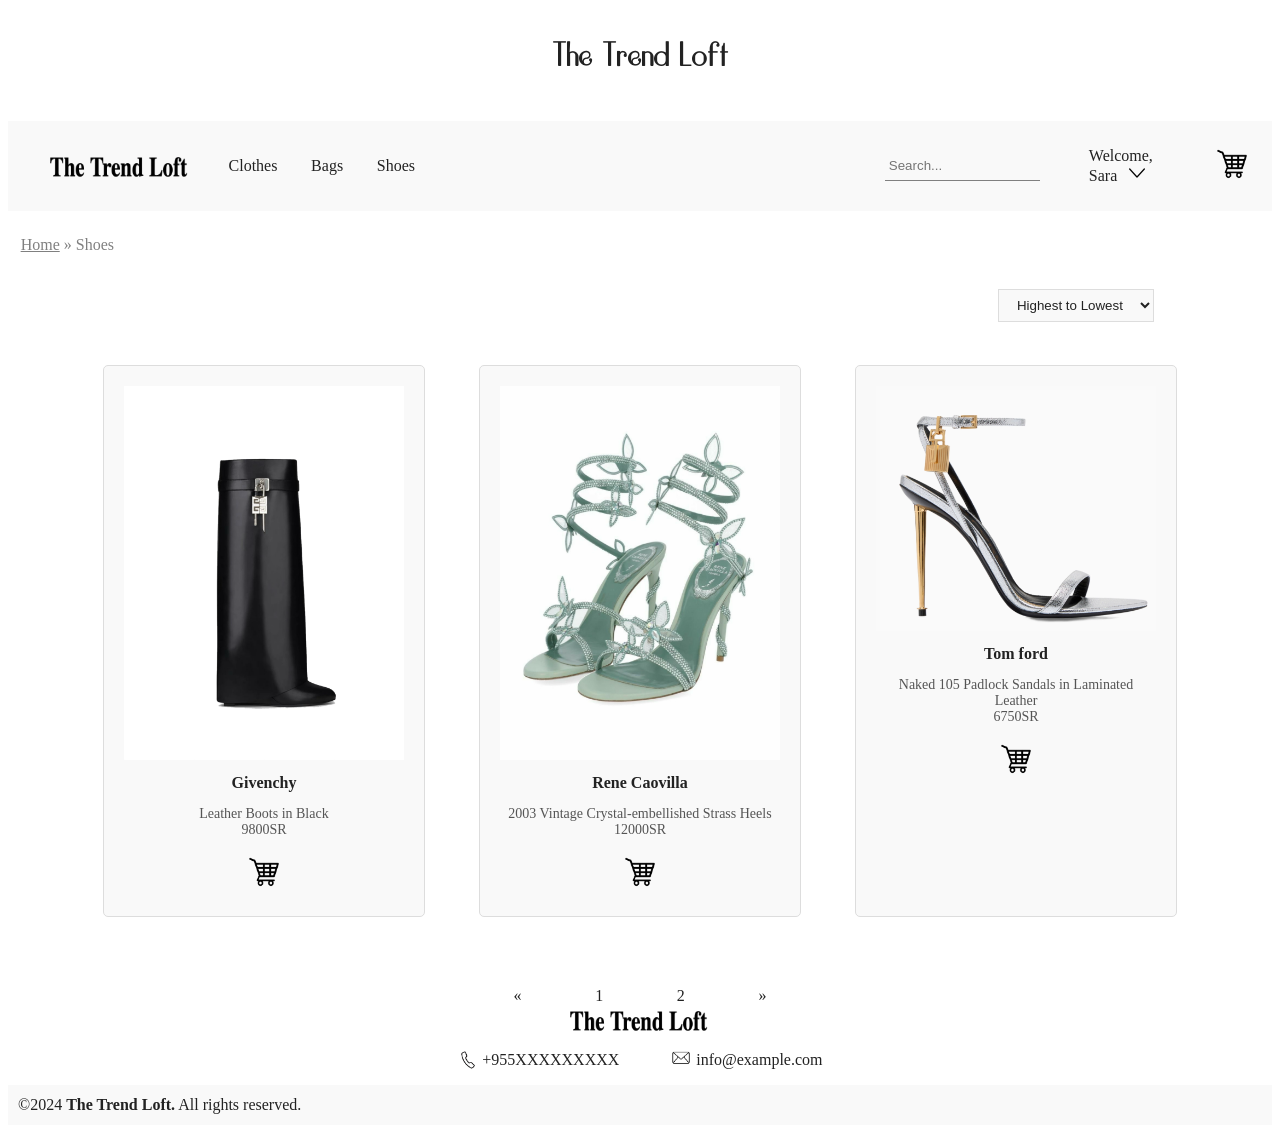
<file: category1.html>
<!DOCTYPE html>
<html lang="en">

<head>
    <meta charset="UTF-8">
    <title>Product Category - Shoes</title>
    <link rel="stylesheet" href="css/style.css">
    <style>
        h1 { text-align: center; padding: 0.625em; }
        #navigation { display: flex; justify-content: space-between; background-color: var(--color-surface); align-items: center; padding: 0.625em 1.25em; }
        #leftnav { width: 33%; display: flex; justify-content: space-around; align-items: center; }
        #rightnav { width: 30%; display: flex; justify-content: space-between; align-items: center; }
        #search { height: 1.6em; padding: 0.3em; }
        #logo, #f-logo { width: 9.375em; height: 1.875em; display: block; margin: auto; }
        #cart-img, #profile-img { width: 2.5em; height: 2.5em; margin-left: 0.625em; }
        .forcart { display: flex; align-items: center; }
        .user-menu { position: absolute; display: none; background-color: lightgray; width: 6.25em; text-align: left; text-indent: 0.3em; border-bottom-left-radius: 0.625em; border-bottom-right-radius: 0.625em; }
        .user:hover .user-menu { display: block; }
        .all { display: flex; justify-content: center; }
        .background { display: flex; justify-content: center; width: 100%; }
        .product-grid { width: 85%; display: flex; flex-wrap: wrap; justify-content: space-between; padding: 1.25em; }
        .product-item { width: 30%; margin-bottom: 1.25em; border: 0.063em solid var(--color-border); border-radius: 0.313em; padding: 1.25em; text-align: center; background-color: var(--color-surface); box-sizing: border-box; }
        .product-item img { width: 100%; height: auto; }
        .product-item h4 { margin: 0.625em 0; }
        .product-item p { color: var(--color-text-secondary); font-size: 0.875em; }
        .pagination { width: 20%; display: flex; justify-content: space-between; margin: auto; margin-top: 1.875em; }
        .pagination a { color: var(--color-text); text-decoration: none; font-size: 1em; text-align: center; }
        .pagination a:hover:not(.active) { background-color: var(--color-primary); color: white; width: 1.875em; height: 1.875em; display: flex; align-items: center; justify-content: center; }
        .copyright { background-color: var(--color-surface); height: 2.5em; display: flex; align-items: center; text-indent: 0.625em; }
        .contacts { width: 33%; margin: auto; display: flex; justify-content: space-around; }
        #phone-icon, #email-icon { height: 1.25em; width: 1.25em; margin-right: 0.3em; }
        .phone, .email { display: flex; align-items: center; }
        .filterbackground { display: flex; justify-content: flex-end; padding: 0.625em 1.25em; }
        #filter { background-color: var(--color-surface); border: 1px solid var(--color-border); color: var(--color-text); margin-bottom: 1em; text-align: center; margin-right: 8%; padding: 0.5em; }
        .cart-icon img { cursor: pointer; width: 2.5em; height: auto; }

        @media (max-width: 768px) {
            #navigation { flex-wrap: wrap; row-gap: 0.75em; }
            #leftnav, #rightnav { width: 100%; justify-content: space-between; flex-wrap: wrap; }
            .product-grid { width: 100%; }
            .product-item { width: 47%; }
            .filterbackground { justify-content: center; margin-right: 0; }
            #filter { margin-right: 0; }
            .contacts { width: 90%; flex-wrap: wrap; justify-content: center; gap: 0.75em; }
        }

        @media (max-width: 480px) {
            .product-item { width: 100%; }
            .pagination { width: 60%; }
        }
    </style>
    <script src="js/script.js" defer></script>
    <script>
        const shoes = [
            { "id": 1, "name": "Leather Boots in Black", "brand": "Givenchy", "description": "Leather Boots in Black", "price": 9800, "image": "images/product2.png", "category": "shoes", "quantity": 1 },
            { "id": 2, "name": "2003 Vintage Crystal-embellished Strass Heels", "brand": "Rene Caovilla", "description": "2003 Vintage Crystal-embellished Strass Heels", "price": 12000, "image": "images/productreviewed.png", "category": "shoes", "quantity": 1 },
            { "id": 3, "name": "Naked 105 Padlock Sandals in Laminated Leather", "brand": "Tom Ford", "description": "Naked 105 Padlock Sandals in Laminated Leather", "price": 6750, "image": "images/tomford.png", "category": "shoes", "quantity": 1 }
        ];

        document.addEventListener("DOMContentLoaded", () => {
            const cartIcons = document.querySelectorAll(".cart-icon img");

            cartIcons.forEach((cartIcon, index) => {
                cartIcon.addEventListener("click", () => {
                    const productId = index + 1;
                    const product = shoes.find(p => p.id === productId);

                    let shoeCart = JSON.parse(localStorage.getItem("shoeCart")) || [];
                    shoeCart.push(product);
                    localStorage.setItem("shoeCart", JSON.stringify(shoeCart));

                    alert("Item added successfully to the cart!");
                });
            });
        });
    </script>
</head>

<body>
    <header>
        <h1>The Trend Loft</h1>
        <div id="navigation">
            <div id="leftnav">
                <a href="index.html"><img id="logo" src="images/logo2.png" alt="The Trend Loft Logo"></a>
                <p><a href="category2.html">Clothes</a></p>
                <p><a href="category.html">Bags</a></p>
                <p><a href="category1.html">Shoes</a></p>
            </div>
            <div id="rightnav">
                <input id="search" type="text" placeholder="Search...">
                <div class="user">
                    <p>Welcome, <br> Sara <img src="images/arrow-down.png" alt="arrow down icon" class="user-arrow-icon"></p>
                    <div class="user-menu">
                        <a href="userpage.html">Your Account</a><br><br>
                        <a href="sellerdashboardpage.html">Your Seller Account</a>
                    </div>
                </div>
                <div class="forcart">
                    <a href="cartpage.html"><img id="cart-img" src="images/cart.png" alt="Cart"></a>
                </div>
            </div>
        </div>
        <div class="breadcrumb">
            <p><a href="index.html" class="breadcrumb-links">Home</a> &raquo; Shoes</p>
        </div>
    </header>

    <div class="filterbackground">
        <select name="filter" id="filter">
            <optgroup label="Price">
                <option value="order2">Highest to Lowest</option>
                <option value="order3">Lowest to Highest</option>
            </optgroup>
            <optgroup label="Alphabetical order">
                <option value="A to Z">A to Z</option>
                <option value="Z to A">Z to A</option>
            </optgroup>
        </select>
    </div>

    <div class="all">
        <div class="background">
            <div class="product-grid">
                <div class="product-item">
                    <img src="images/product2.png" alt="Givenchy Boots">
                    <h4>Givenchy</h4>
                    <p>Leather Boots in Black<br> 9800SR </p>
                    <div class="cart-icon"><img src="images/cart.png" alt="cart"></div>
                </div>
                <div class="product-item">
                    <img src="images/productreviewed.png" alt="Rene Caovilla Heels">
                    <h4>Rene Caovilla</h4>
                    <p>2003 Vintage Crystal-embellished Strass Heels<br> 12000SR </p>
                    <div class="cart-icon"><img src="images/cart.png" alt="cart"></div>
                </div>
                <div class="product-item">
                    <img src="images/tomford.png" alt="Tom Ford Sandals">
                    <h4>Tom ford</h4>
                    <p>Naked 105 Padlock Sandals in Laminated Leather<br> 6750SR </p>
                    <div class="cart-icon"><img src="images/cart.png" alt="cart"></div>
                </div>
            </div>
        </div>
    </div>

    <div class="pagination">
        <a href="">&laquo;</a>
        <a href="">1</a>
        <a href="">2</a>
        <a href="">&raquo;</a>
    </div>

    <footer>
        <div class="footer">
            <img src="images/logo2.png" id="f-logo" alt="logo">
            <div class="contacts">
                <div class="phone">
                    <img src="images/phone-icon.png" id="phone-icon" alt="phone">
                    <p>+955XXXXXXXXX</p>
                </div>
                <div class="email">
                    <a href="mailto:TheTrendLoft@gmail.com"> <img src="images/email-icon.png" id="email-icon" alt="email"> </a>
                    <p>info@example.com</p>
                </div>
            </div>
            <div class="copyright">
                <p>©2024 <strong>The Trend Loft.</strong> All rights reserved.</p>
            </div>
        </div>
    </footer>
</body>
</html>
</file>
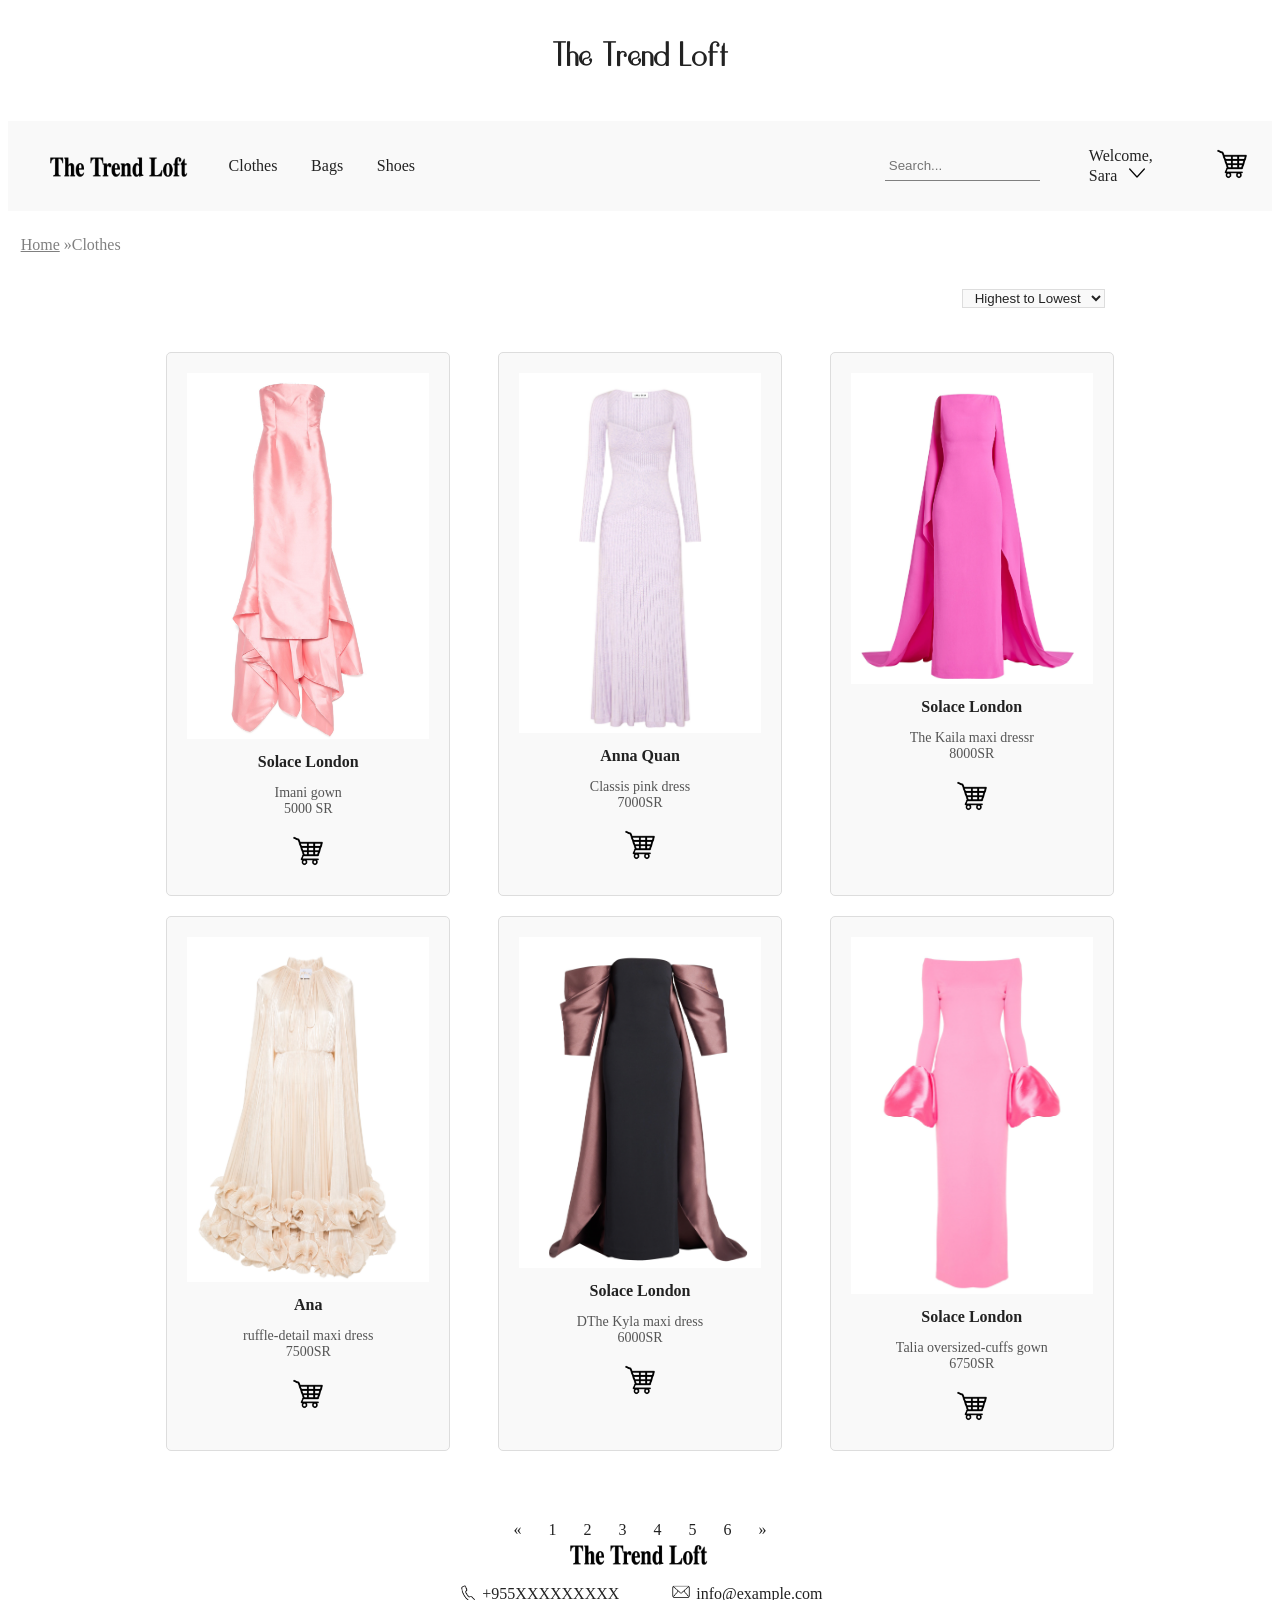
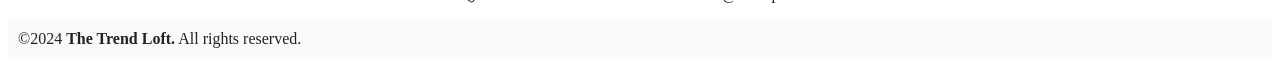
<file: category2.html>
<!DOCTYPE html>
<html lang="en">

<head>
    <meta charset="UTF-8">
    <title>Product Category</title>
    <link rel="stylesheet" href="css/style.css">
    <style>
        @font-face {
            font-family: "Vanity";
            src: url(../fonts/Vanity-Light.ttf);
        }

        /* Header */
        h1 {
            font-family: "Vanity";
            text-align: center;
            padding: 0.625em;
        }

        #navigation {
            display: flex;
            justify-content: space-between;
            background-color: var(--color-surface);
            align-items: center;
            padding: 0.625em 1.25em;
        }

        #leftnav {
            width: 33%;
            display: flex;
            justify-content: space-around;
            align-items: center;
        }

        #rightnav {
            width: 30%;
            display: flex;
            justify-content: space-between;
            align-items: center;
        }

        #search {
            height: 1.6em;
            padding: 0.3em;
        }

        #logo,
        #f-logo {
            width: 9.375em;
            height: 1.875em;
            display: block;
            margin: auto;
        }

        #cart-img,
        #profile-img {
            width: 2.5em;
            height: 2.5em;
            margin-left: 0.625em;
        }

        .forcart {
            display: flex;
            align-items: center;
        }

        .user-menu {
            position: absolute;
            display: none;
            background-color: lightgray;
            width: 6.25em;
            text-align: left;
            text-indent: 0.3em;
            border-bottom-left-radius: 0.625em;
            border-bottom-right-radius: 0.625em;
        }

        .user:hover .user-menu {
            display: block;
        }

        .all {
            display: flex;
            justify-content: center;
        }

        .sidebar {
            margin-bottom: 1.25em;
            border-radius: 0.313em;
            background-color: var(--color-surface);
            width: 20%;
            padding: 1.25em;
            float: left;
            box-sizing: border-box;
        }

        .sidebar h3,
        .sidebar p {
            margin: 0.625em 0;
        }

        .sidebar input[type="checkbox"] {
            margin-right: 0.625em;
        }

        .sidebar input[type="text"] {
            width: 80%;
            padding: 0.3em;
            margin-top: 0.625em;
        }

        .product-item #img {
            display: flex;
            width: 2.5em;
            height: 2.5em;
            justify-content: right;
        }

        .background {
            display: flex;
            justify-content: center;
        }

        .product-grid {
            width: 75%;
            float: right;
            display: flex;
            flex-wrap: wrap;
            justify-content: space-between;
            padding: 1.25em;
        }

        .product-item {
            width: 30%;
            margin-bottom: 1.25em;
            border: 0.063em solid var(--color-border);
            border-radius: 0.313em;
            padding: 1.25em;
            text-align: center;
            background-color: var(--color-surface);
            box-sizing: border-box;
        }

        .product-item img {
            width: 100%;
            height: auto;
        }

        .product-item h4 {
            margin: 0.625em 0;
        }

        .product-item p,
        pre {
            color: var(--color-text-secondary);
            font-size: 0.875em;
        }

        #cart-icon {
            width: 3.125em;
            height: 3.125em;
            display: flex;
            margin-right: 70%;
        }

        .cart-icon img {
            width: 2.5em;
            height: auto;
        }

        .pagination {
            width: 20%;
            display: flex;
            justify-content: space-between;
            margin: auto;
            margin-top: 1.875em;
        }

        .pagination a {
            color: var(--color-text);
            text-decoration: none;
            font-size: 1em;
            text-align: center;
        }

        .pagination a:active {
            background-color: var(--color-primary);
            color: white;
        }

        .pagination a:hover:not(.active) {
            background-color: var(--color-primary);
            color: white;
            width: 1.875em;
            height: 1.875em;
            display: flex;
            align-items: center;
            justify-content: center;
        }

        .copyright {
            background-color: var(--color-surface);
            height: 2.5em;
            display: flex;
            align-items: center;
            text-indent: 0.625em;
        }

        .contacts {
            width: 33%;
            margin: auto;
            display: flex;
            justify-content: space-around;
        }

        #phone-icon,
        #email-icon {
            height: 1.25em;
            width: 1.25em;
            margin-right: 0.3em;
        }

        .phone,
        .email {
            display: flex;
            align-items: center;
        }

        .filterbackground {
            display: flex;
            flex-direction: row;
            justify-content: space-between;
            align-items: center;
            justify-content: right;
            padding: 0.625em 1.25em;

        }

        #filter {
            background-color: var(--color-surface);
            border: 1px solid var(--color-border);
            color: var(--color-text);
            margin-bottom: 1em;
            text-align: center;
            line-height: 6em;
            margin-right: 12%;
        }

        .cart-icon img {
            cursor: pointer;
        }

        @media (max-width: 768px) {
            #navigation { flex-wrap: wrap; row-gap: 0.75em; }
            #leftnav, #rightnav { width: 100%; justify-content: space-between; flex-wrap: wrap; }
            .sidebar, .product-grid { width: 100%; float: none; }
            .product-item { width: 47%; }
            .filterbackground { justify-content: center; }
            #filter { margin-right: 0; line-height: normal; padding: 0.5em; }
            .contacts { width: 90%; flex-wrap: wrap; justify-content: center; gap: 0.75em; }
        }

        @media (max-width: 480px) {
            .product-item { width: 100%; }
            .pagination { width: 60%; }
        }
    </style>
    <script>
        document.addEventListener("DOMContentLoaded", () => {
            const filterDropdown = document.getElementById("filter");
            const productGrid = document.querySelector(".product-grid");
            const products = Array.from(productGrid.children);

            filterDropdown.addEventListener("change", () => {
                const selectedOption = filterDropdown.value;
                let sortedProducts;

                if (selectedOption === "order2") {
                    // High to Low
                    sortedProducts = products.sort((a, b) => getPrice(b) - getPrice(a));
                } else if (selectedOption === "order3") {
                    // Low to High
                    sortedProducts = products.sort((a, b) => getPrice(a) - getPrice(b));
                } else if (selectedOption === "A to Z") {
                    // A to Z
                    sortedProducts = products.sort((a, b) =>
                        getName(a).localeCompare(getName(b), undefined, { sensitivity: "base" })
                    );
                } else if (selectedOption === "Z to A") {
                    // Z to A
                    sortedProducts = products.sort((a, b) =>
                        getName(b).localeCompare(getName(a), undefined, { sensitivity: "base" })
                    );
                }

                // Clear and re-append sorted products
                productGrid.innerHTML = "";
                sortedProducts.forEach((product) => productGrid.appendChild(product));
            });

            function getPrice(product) {
                const priceText = product.querySelector("p").textContent;
                return parseFloat(priceText.match(/(\d+)/)[0]);
            }

            function getName(product) {
                return product.querySelector("h4").textContent.trim();
            }
        });

        const clothes = [
            {
                "id": 1,
                "name": "Imani Gown",
                "brand": "Solace London",
                "description": "Imani gown",
                "price": 5000,
                "image": "images/solace.png",
                "category": "dresses",
                "quantity": 1
            },

            {
                "id": 2,
                "name": "Classic Pink Dress",
                "brand": "Anna Quan",
                "description": "Classic pink dress",
                "price": 7000,
                "image": "images/anna.png",
                "category": "dresses",
                "quantity": 1
            },

            {
                "id": 3,
                "name": "The Kaila Maxi Dress",
                "brand": "Solace London",
                "description": "The Kaila maxi dress",
                "price": 8000,
                "image": "images/solace2.png",
                "category": "dresses",
                "quantity": 1
            },

            {
                "id": 4,
                "name": "Ruffle-detail Maxi Dress",
                "brand": "Ana",
                "description": "Ruffle-detail maxi dress",
                "price": 7500,
                "image": "images/ana.png",
                "category": "dresses",
                "quantity": 1
            },

            {
                "id": 5,
                "name": "The Kyla Maxi Dress",
                "brand": "Solace London",
                "description": "The Kyla maxi dress",
                "price": 6000,
                "image": "images/solace4.png",
                "category": "dresses",
                "quantity": 1
            },

            {
                "id": 6,
                "name": "Talia Oversized-Cuffs Gown",
                "brand": "Solace London",
                "description": "Talia oversized-cuffs gown",
                "price": 6750,
                "image": "images/solace3.png",
                "category": "dresses",
                "quantity": 1
            }
        ];

        document.addEventListener("DOMContentLoaded", () => {
            const cartIcons = document.querySelectorAll(".cart-icon img");

            cartIcons.forEach((cartIcon, index) => {
                cartIcon.addEventListener("click", () => {
                    var productId = index + 1;
                    const product = clothes.find(p => p.id === productId);
                    console.log("product", product);

                    let clothesCart = JSON.parse(localStorage.getItem("clothesCart")) || [];

                    clothesCart.push(product);

                    localStorage.setItem("clothesCart", JSON.stringify(clothesCart));
                    alert("Item added successfully to the cart!");
                });
            });
        });

    </script>
</head>

<body>
    <header>
        <h1>The Trend Loft</h1>

        <!-- Navigation -->
        <div id="navigation">
            <div id="leftnav">
                <a href="index.html"><img id="logo" src="images/logo2.png" alt="The Trend Loft Logo"></a>
                <p><a href="category2.html">Clothes</a></p>
                <p><a href="category.html">Bags</a></p>
                <p><a href="category1.html">Shoes</a></p>
            </div>
            <div id="rightnav">
                <input id="search" type="text" placeholder="Search...">
                <div class="user">
                    <p>Welcome, <br> Sara <img src="images/arrow-down.png" alt="arrow down icon"
                            class="user-arrow-icon"></p>
                    <div class="user-menu">
                        <a href="userpage.html">Your Account<br><br></a>
                        <a href="sellerdashboardpage.html">Your Seller Account</a>
                    </div>
                </div>
                <div class="forcart">
                    <a href="cartpage.html"><img id="cart-img" src="images/cart.png" alt="Cart"></a>
                </div>
            </div>
        </div>
        <div class="breadcrumb">
            <p><a href="index.html" class="breadcrumb-links">Home</a> &raquo;Clothes</p>
        </div>
    </header>
    <div class="filterbackground">
        <select name="filter" id="filter">
            <optgroup label="Price">
                <option value="order2">Highest to Lowest</option>
                <option value="order3">Lowest to Highest</option>
            </optgroup>
            <optgroup label="Alphabetical order">
                <option value="A to Z">A to Z</option>
                <option value="Z to A">Z to A</option>
            </optgroup>
        </select>
    </div>
    <div class="all">
        <!-- Products -->
        <div class="background">
            <div class="product-grid">
                <div class="product-item">
                    <img src="images/solace.png" alt="Solace London pink dress">
                    <div class="product-info">
                        <h4> Solace London </h4>
                        <p> Imani gown
                            <br>5000 SR
                        </p>
                    </div>
                    <div class="cart-icon">
                        <img src="images/cart.png" alt="cart">
                    </div>
                </div>
                <div class="product-item">
                    <img src="images/anna.png" alt="Anna Quan dress  ">
                    <div class="product-info">
                        <h4>Anna Quan </h4>
                        <p> Classis pink dress <br>7000SR </p>
                    </div>
                    <div class="cart-icon">
                        <img src="images/cart.png" alt="cart">
                    </div>
                </div>
                <div class="product-item">
                    <img src="images/solace2.png" alt="Solace London pink dress">
                    <div class="product-info">
                        <h4>Solace London</h4>
                        <p>The Kaila maxi dressr<br> 8000SR </p>
                    </div>
                    <div class="cart-icon">
                        <img src="images/cart.png" alt="cart">
                    </div>
                </div>
                <div class="product-item">
                    <img src="images/ana.png" alt="ana white dress">
                    <div class="product-info">
                        <h4>Ana</h4>
                        <p>ruffle-detail maxi dress<br>7500SR </p>
                    </div>
                    <div class="cart-icon">
                        <img src="images/cart.png" alt="cart">
                    </div>
                </div>
                <div class="product-item">
                    <img src="images/solace4.png" alt="Solace London dress ">
                    <div class="product-info">
                        <h4>Solace London</h4>
                        <p>DThe Kyla maxi dress<br>6000SR </p>
                    </div>
                    <div class="cart-icon">
                        <img src="images/cart.png" alt="cart">
                    </div>
                </div>
                <div class="product-item">
                    <img src="images/solace3.png" alt="solace london pink dress">
                    <h4>Solace London</h4>
                    <p>Talia oversized-cuffs gown<br> 6750SR </p>
                    <div class="cart-icon">
                        <img src="images/cart.png" alt="cart">
                    </div>
                </div>
            </div>
        </div>
    </div>
    <!-- Pagination -->
    <div class="pagination">
        <a href="">&laquo;</a>
        <a href="">1</a>
        <a href="">2</a>
        <a href="">3</a>
        <a href="">4</a>
        <a href="">5</a>
        <a href="">6</a>
        <a href="">&raquo;</a>
    </div>

    <!-- Footer -->
    <footer>
        <div class="footer">
            <img src="images/logo2.png" id="f-logo" alt="logo">
            <div class="contacts">
                <div class="phone">
                    <img src="images/phone-icon.png" id="phone-icon" alt="phone">
                    <p>+955XXXXXXXXX</p>
                </div>
                <div class="email">
                    <a href="mailto:TheTrendLoft@gmail.com"> <img src="images/email-icon.png" id="email-icon"
                            alt="email"> </a>
                    <p>info@example.com</p>
                </div>
            </div>
            <div class="copyright">
                <p>©2024 <strong>The Trend Loft.</strong> All rights reserved.</p>
            </div>
        </div>
    </footer>
</body>

</html>
</file>
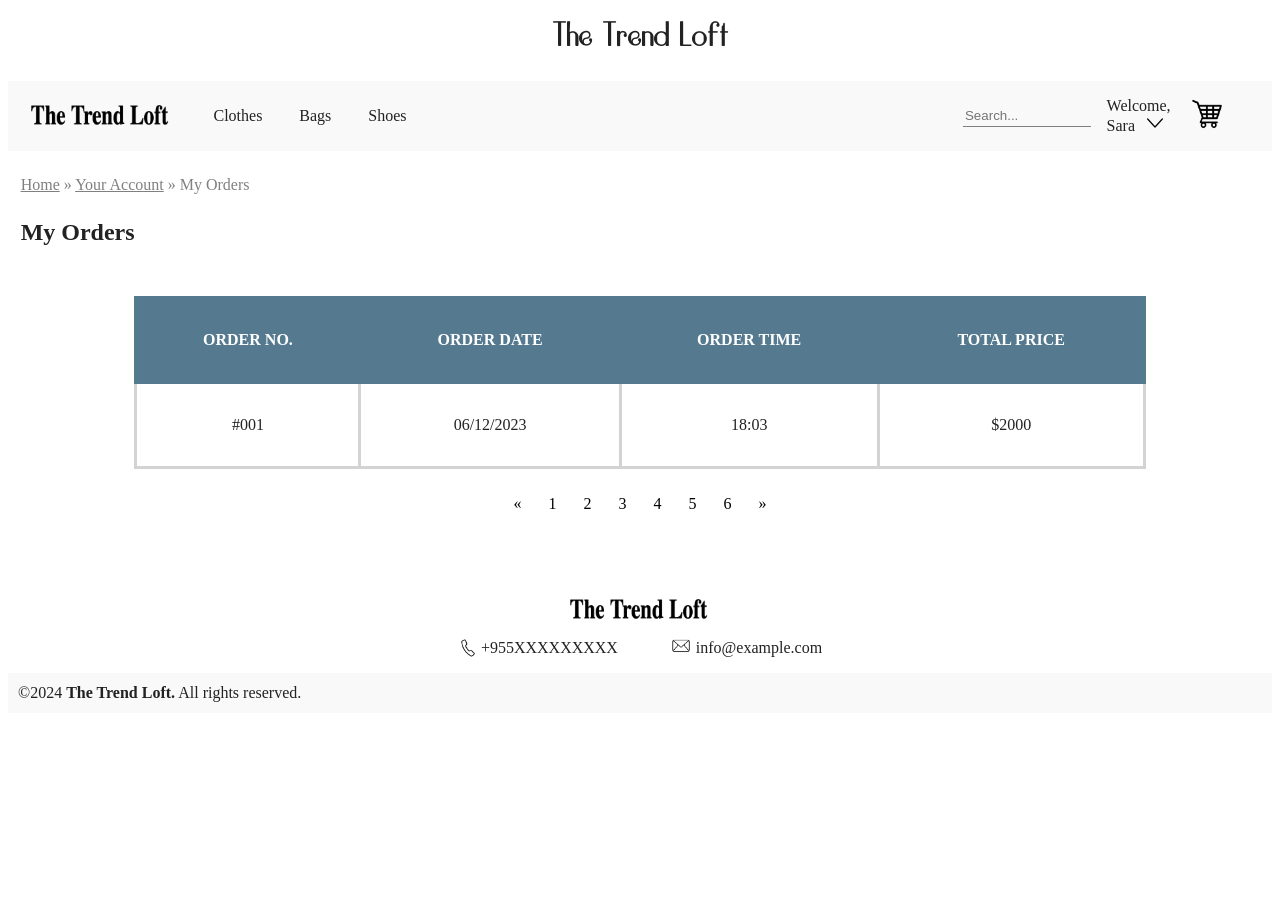
<file: myorders.html>
<!DOCTYPE html>
<html>

<head>
    <meta charset="UTF-8">
    <meta name="viewport" content="width=device-width, initial-scale=1.0">
    <title>My Orders</title>
    <link href="css/style.css" rel="stylesheet">
    <style>
        .page-title {
            margin-left: 1%;
        }

        /* Table */

        table {
            margin: auto;
            width: 80%;
            text-align: center;
            border: solid;
            margin-top: 50px;
            border-collapse: collapse;
        }

        th,
        td {
            border: solid;
            border-color: lightgray;
            height: 80px;
            border-collapse: collapse;
        }

        th {
            background-color: var(--color-primary);
            color: white;
            border-color: var(--color-primary);
        }

        /* --------------------------------------------------------------------------- */

        /* Pagination */

        .pagination {
            width: 20%;
            display: flex;
            justify-content: space-between;
            margin: auto;
            margin-top: 2%;
        }

        .pagination a {
            color: black;
            text-decoration: none;
            font-size: 1em;
            text-align: center;
        }

        .pagination a:active {
            background-color: var(--color-primary);
            color: white;
        }

        .pagination a:hover {
            background-color: var(--color-primary);
            color: white;
            width: 1.8em;
            height: 1.8em;
            display: flex;
            align-items: center;
            justify-content: center;
        }

        @media (max-width: 768px) {
            .orders {
                width: 100%;
                overflow-x: auto;
            }

            table {
                width: 95%;
                min-width: 30em;
            }

            th, td {
                height: 3em;
                padding: 0.5em;
            }

            .pagination {
                width: 90%;
            }
        }
    </style>
</head>

<body>
    <header>
        <h1>The Trend Loft</h1>

        <!-- NAVIGATION [COPY TO ALL PAGES]-->
        <div id="navigation">
            <div id="leftnav">
                <a href="index.html"><img id="logo" src="images/logo2.png" alt="The Trend Loft Logo"></a>
                <p><a href="category2.html">Clothes</a></p>
                <p><a href="category.html">Bags</a></p>
                <p><a href="category1.html">Shoes</a></p>
            </div>
            <div id="rightnav">
                <input id="search" type="text" placeholder="Search...">
                <div class="user">
                    <p>Welcome, <br> Sara <img src="images/arrow-down.png" alt="arrow down icon"
                            class="user-arrow-icon">
                    </p>
                    <div class="user-menu">
                        <a href="userpage.html">Your Account<br><br></a>
                        <a href="sellerdashboardpage.html">Your Seller Account</a>
                    </div>
                </div>
                <div class="forcart">
                    <a href="cartpage.html"><img id="cart-img" src="images/cart.png" alt="Cart"></a>
                </div>
            </div>
        </div>

        <!-- Breadcrumbs -->
        <div class="breadcrumb">
            <p><a href="index.html" class="breadcrumb-links">Home</a> &raquo; <a href="userpage.html"
                    class="breadcrumb-links">Your Account</a> &raquo; My Orders</p>
        </div>
    </header>

    <main>
        <!-- Page Title -->
        <h2 class="page-title">My Orders</h2>

        <!-- Order Table -->
        <div class="orders">
            <table>
                <thead>
                    <tr>
                        <th>ORDER NO.</th>
                        <th>ORDER DATE</th>
                        <th>ORDER TIME</th>
                        <th>TOTAL PRICE</th>
                    </tr>
                </thead>
                <tbody>
                    <tr>
                        <td>#001</td>
                        <td>06/12/2023</td>
                        <td>18:03</td>
                        <td>$2000</td>
                    </tr>
                    <!--
                    <tr>
                        <td>#002</td>
                        <td>18/02/2024</td>
                        <td>12:28</td>
                        <td>$6500</td>
                    </tr>
                    <tr>
                        <td>#003</td>
                        <td>22/06/2024</td>
                        <td>11:52</td>
                        <td>$10,000</td>
                    </tr>
                    <tr>
                        <td>#004</td>
                        <td>27/07/2024</td>
                        <td>16:51</td>
                        <td>$8000</td>
                    </tr>
                    <tr>
                        <td>#005</td>
                        <td>30/10/2024</td>
                        <td>21:46</td>
                        <td>$12,750</td>
                    </tr>  -->
                </tbody>
            </table>

            <!-- Pagination -->
            <div class="pagination">
                <a href="">&laquo;</a>
                <a href="">1</a>
                <a href="">2</a>
                <a href="">3</a>
                <a href="">4</a>
                <a href="">5</a>
                <a href="">6</a>
                <a href="">&raquo;</a>
            </div>

        </div>
    </main>

    <footer>
        <!-- FOOTER [COPY TO ALL PAGES]-->
        <div class="footer">
            <img src="images/logo2.png" id="f-logo" alt="The Trend Loft">
            <div class="contacts">
                <div class="phone">
                    <img src="images/phone-icon.png" id="phone-icon" alt="Phone Number">
                    <p>+955XXXXXXXXX</p>
                </div>
                <div class="email">
                    <a href="mailto:TheTrendLoft@gmail.com"> <img src="images/email-icon.png" id="email-icon"
                            alt="email">
                    </a>
                    <p>info@example.com</p>
                </div>
            </div>
            <div class="copyright">
                <p>©2024 <strong>The Trend Loft.</strong> All rights reserved.</p>
            </div>
        </div>
    </footer>
</body>

</html>
</file>
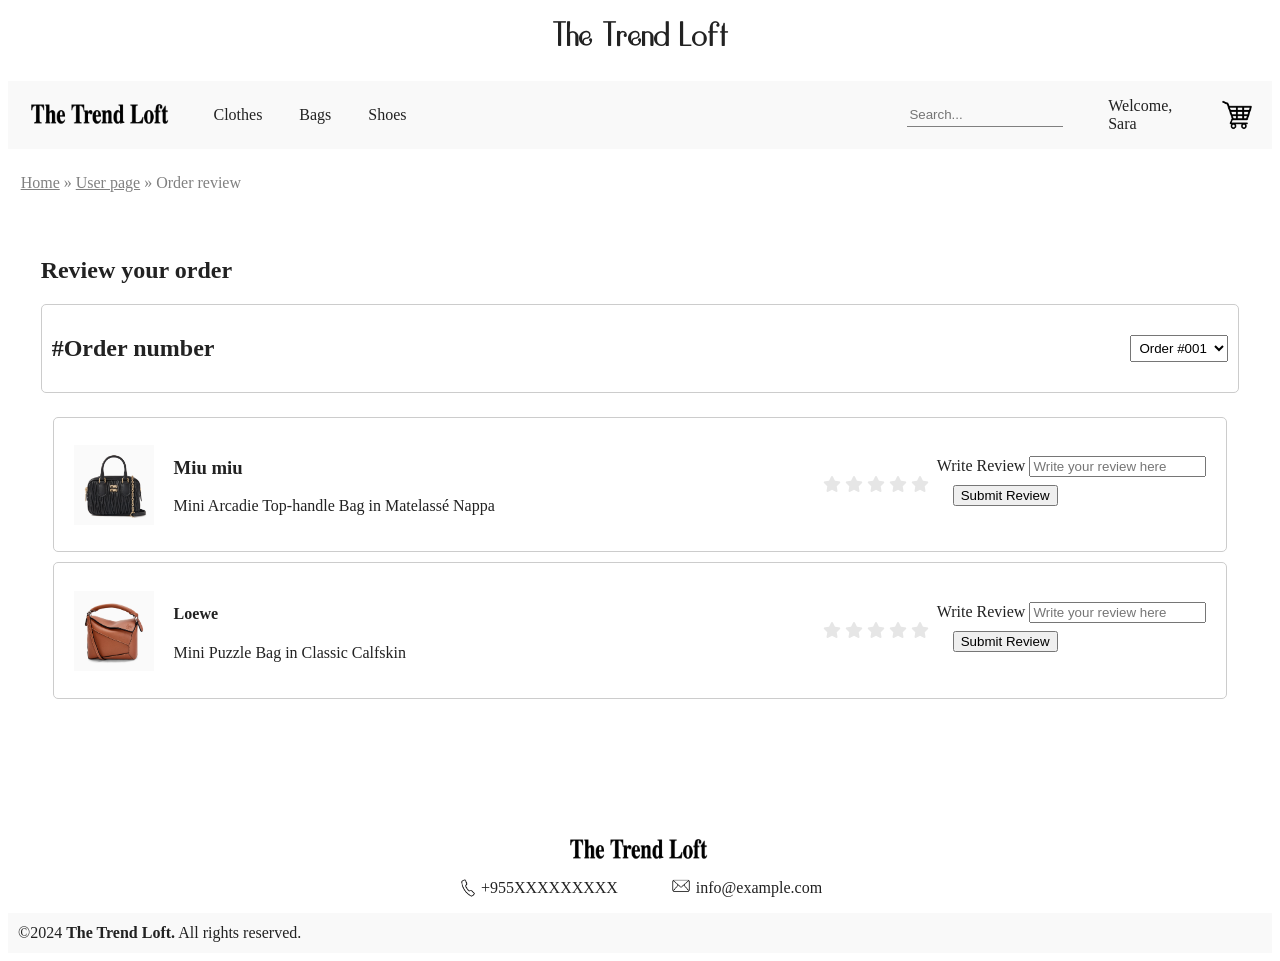
<file: product-evaluation.html>
<!DOCTYPE html>
<html lang="en">
<head>
    <meta charset="UTF-8">
    <title>Reivew orders</title>
    <link rel="stylesheet" href="css/style.css">
    <link rel="stylesheet" href="https://cdnjs.cloudflare.com/ajax/libs/font-awesome/6.2.1/css/all.min.css" />
    <script src="js/script.js" defer></script>
    <style>
        @import url("https://fonts.googleapis.com/css2?family=Poppins:wght@200;300;400;500;600;700&display=swap");
        @font-face {
            font-family: "Vanity";
            src: url(../fonts/Vanity-Light.ttf);
        }

        /* Header */
        h1 {
            font-family: "Vanity";
            text-align: center;
        }

        /* Breadcrumb */
        .breadcrumb-links {
            color: gray;
        }

        .breadcrumb {
            color: gray;
            margin: 2% 1%;
        }

        navigation {
            display: flex;
            justify-content: space-between;
            background-color: #f9f9f9;
            align-items: center;
            padding: 0.625em 1.25em;
        }

        .user-arrow-icon {
            margin-left: 0.3em;
            width: 0.625em;
            height: 0.625em;
        }

        #navigation {
            display: flex;
            justify-content: space-between;
            background-color: var(--color-surface);
            align-items: center;
        }

        #leftnav {
            width: 33%;
            display: flex;
            justify-content: space-around;
            align-items: center;
        }

        #rightnav {
            width: 30%;
            display: flex;
            justify-content: space-around;
        }

        #search {
            height: 1.6em;
            width: 40%;
            align-self: center;
            border-top: none;
            border-left: none;
            border-right: none;
            border-bottom: 0.063em solid gray;
            background-color: transparent;
        }

        #logo {
            width: 9.375em;
            height: 1.875em;
        }

        #profile-img,
        #cart-img {
            width: 2.5em;
            height: 2.5em;
            display: flex;
            align-self: center;
        }

        .forcart {
            display: flex;
            align-items: center;
        }

        .user-menu {
            position: absolute;
            display: none;
            background-color: white;
            width: 6.25em;
            text-align: left;
            text-indent: 0.3em;
            border-bottom-left-radius: 0.625em;
            border-bottom-right-radius: 0.625em;
        }

        .user-menu a {
            margin-left: 0.3em;
            color: black;
            text-decoration: none;
        }

        .user:hover .user-menu {
            display: block;
            width: 9.375em;
            background-color: #f9f9f9;
            z-index: 1;
            border-bottom-left-radius: 8%;
            border-bottom-right-radius: 8%;
        }

        .products {
            display: flex;
            justify-content: center;
        }

        /* REVIEW ORDER */
        .review-order {
            padding: 1.25em;
            margin: 2% 1%;
        }

        .review-order h1 {
            font-size: 1.5em;
            margin-bottom: 0.625em;
        }

        .order-number {
            display: flex;
            align-items: center;
            justify-content: space-between;
            background-color: #fff;
            padding: 0.625em;
            border: 0.063em solid #ccc;
            border-radius: 0.313em;
        }

        .order-number select {
            padding: 0.3em;
        }

        .products {
            display: flex;
            flex-direction: column;
            margin: 2% 1%;
        }

        .product-item {
            display: flex;
            align-items: center;
            justify-content: space-between;
            background-color: #fff;
            padding: 1.25em;
            margin-bottom: 0.625em;
            border-radius: 0.313em;
            border: 0.063em solid #ccc;
            box-sizing: border-box;
        }

        .product-item img {
            width: 5em;
            height: 5em;
            margin-right: 1.25em;
        }

        .product-details {
            flex-grow: 1;
        }

         /*  .review-btn {
            display: flex;
            justify-content: flex-start;
            background-color: var(--color-primary);
            color: #fff;
            padding: 0.625em 1.875em;
            border: none;
            border-radius: 0.313em;
        } */

       /* .review-btn:hover {
            background-color: var(--color-primary);
        }  */
         
         .review-btn {
            display: flex;
            justify-content: flex-start;
            color: #fff;
            padding: 0.5em 1em;
            border: none;
            }
        .button {
            display: flex;
            flex-direction: column;
            justify-content: right;
        } 


          /* .review-btn:hover {
            background-color: var(--color-primary-hover);
        } */


        #Stars1 {
            display: flex;
            flex-direction: column;
            justify-content: right;
            width: 10%;
            height: 30%;
        }
        #Stars2{
            display: flex;
            flex-direction: column;
            justify-content: right;
            width: 10%;
            height: 30%;  
        }
        .stars1 i {
    color: #e6e6e6;
    cursor: pointer;
    transition: color 0.2s ease;
}

.stars1 i.active {
    color: #ff9c1a;
}
.stars2 i {
    color: #e6e6e6;
    cursor: pointer;
    transition: color 0.2s ease;
}

.stars2 i.active {
    color: #ff9c1a;
}
.stars3 i {
    color: #e6e6e6;
    cursor: pointer;
    transition: color 0.2s ease;
}

.stars3 i.active {
    color: #ff9c1a;
}
.stars4 i {
    color: #e6e6e6;
    cursor: pointer;
    transition: color 0.2s ease;
}

.stars4 i.active {
    color: #ff9c1a;
}

@media (max-width: 768px) {
    #navigation { flex-wrap: wrap; row-gap: 0.75em; }
    #leftnav, #rightnav { width: 100%; justify-content: space-between; flex-wrap: wrap; }

    .product-item {
        flex-wrap: wrap;
        row-gap: 0.75em;
    }

    #Stars1, #Stars2 {
        width: auto;
        height: auto;
    }
}

    </style>
</head>
<body>
    <h1>The Trend Loft</h1>
    <header>
        <div id="navigation">
            <div id="leftnav">
                <a href="index.html"><img id="logo" src="images/logo2.png" alt="The Trend Loft Logo"></a>
                <p><a href="category2.html">Clothes</a></p>
                <p><a href="category.html">Bags</a></p>
                <p><a href="category1.html">Shoes</a></p>
            </div>
            <div id="rightnav">
                <input id="search" type="text" placeholder="Search...">
                <div class="user">
                    <p>Welcome, <br> Sara</p>
                </div>
                <div class="forcart">
                    <a href="cartpage.html"><img id="cart-img" src="images/cart.png" alt="Cart"></a>
                </div>
            </div>
        </div>
    </header>

    <!-- Breadcrumbs -->
    <div class="breadcrumb">
        <p><a href="index.html" class="breadcrumb-links">Home</a> &raquo; <a href="userpage.html"
                class="breadcrumb-links">User page</a> &raquo; Order review</p>
    </div>

    <main>
        <section class="review-order">
            <h2>Review your order</h2>
            <div class="order-number">
                <h2>#Order number</h2>
                <select name="orders" id="order-select">
                    <option value="order1">Order #001</option>
                </select>
            </div>
                <div class="products">
                <!-- ORDER 1-->
                    <div class="order-details" id="order1-details">
                    <div class="product-item">
                        <img src="images/miumiu-bag.png" alt="Miu miu leather black and gold bag">
                        <div class="product-details">
                            <h3>Miu miu</h3>
                            <p> Mini Arcadie Top-handle Bag in Matelassé Nappa </p>
                        </div>
                        <div class="rating-box" id="Stars1">
                            <div class="stars1">
                                <i class="fa-solid fa-star"></i>
                                <i class="fa-solid fa-star"></i>
                                <i class="fa-solid fa-star"></i>
                                <i class="fa-solid fa-star"></i>
                                <i class="fa-solid fa-star"></i>
                            </div>
                        </div>
                        <form id="reviewForm1">
                            <label for="review">Write Review</label>
                            <input id="review1" type="text" placeholder="Write your review here">
                            <div class="button">
                                <div class="review-btn">
                                    <input type="submit" value="Submit Review">
                                </div>
                            </div>
                        </form>
                    </div>
    
                    <div class="product-item">
                        <img src="images/loewe-bag.png" alt="Brown loewe bag">
                        <div class="product-details">
                            <h4>Loewe</h4>
                            <p>Mini Puzzle Bag in Classic Calfskin </p>
                        </div>
                        <div class="rating-box" id="Stars2">
                            <div class="stars2">
                                <i class="fa-solid fa-star"></i>
                                <i class="fa-solid fa-star"></i>
                                <i class="fa-solid fa-star"></i>
                                <i class="fa-solid fa-star"></i>
                                <i class="fa-solid fa-star"></i>
                            </div>
                        </div>
                        <form id="reviewForm2">
                            <label for="review">Write Review</label>
                            <input id="review2" type="text" placeholder="Write your review here">
                            <div class="button">
                                <div class="review-btn">
                                    <input type="submit" value="Submit Review">
                                </div>
                            </div>
                        </form>
                        </div>
                    </div>
                        <div class="order-details" id="order2-details" >
                             <!-- ORDER 2
                            <div class="product-item">
                                <img src="images/hermes-bag.png" alt="Kelly wallet pink">
                                <div class="product-details">
                                    <h4>Hermès</h4>
                                    <p>Kelly To Go Wallet in Epsom Leather</p>
                                </div>
                                <div class="rating-box" id="Stars3">
                                    <div class="stars3">
                                        <i class="fa-solid fa-star"></i>
                                        <i class="fa-solid fa-star"></i>
                                        <i class="fa-solid fa-star"></i>
                                        <i class="fa-solid fa-star"></i>
                                        <i class="fa-solid fa-star"></i>
                                    </div>
                                </div>
                                <form id="reviewForm3">
                                    <label for="review">Write Review</label>
                                    <input id="review3" type="text" placeholder="Write your review here">
                                    <div class="button">
                                        <div class="review-btn">
                                            <input type="submit" value="Submit Review">
                                        </div>
                                    </div>
                                </form>
                            </div>
                            <div class="product-item">
                                <img src="images/loewe-bag.png" alt="Brown loewe bag">
                                <div class="product-details">
                                    <h4>Loewe</h4>
                                    <p>Mini Puzzle Bag in Classic Calfskin </p>
                                </div>
                                <div class="rating-box" id="Stars4">
                                    <div class="stars4">
                                        <i class="fa-solid fa-star"></i>
                                        <i class="fa-solid fa-star"></i>
                                        <i class="fa-solid fa-star"></i>
                                        <i class="fa-solid fa-star"></i>
                                        <i class="fa-solid fa-star"></i>
                                    </div>
                                </div>
                                <form id="reviewForm4">
                                    <label for="review">Write Review</label>
                                    <input id="review4" type="text" placeholder="Write your review here">
                                    <div class="button">
                                        <div class="review-btn">
                                            <input type="submit" value="Submit Review">
                                        </div>
                                    </div>
                                </form>
                                </div>
                                </div>
                                </div>  -->
                                 <!-- <div class="order-details" id="order3-details"> -->
                                  <!--Order 3-->
                                  <!--
                                  
                                    <div class="product-item">
                                        <img src="images/Chanel-bag.png" alt="Chanel pink bag">
                                        <div class="product-details">
                                            <div class="product-info">
                                                <h4>Chanel</h4>
                                                <p>Medium Double Flap Bag in Quilted Lambskin Leather </p>
                                        </div></div>
                                        <div class="rating-box" id="Stars5">
                                            <div class="stars5">
                                                <i class="fa-solid fa-star"></i>
                                                <i class="fa-solid fa-star"></i>
                                                <i class="fa-solid fa-star"></i>
                                                <i class="fa-solid fa-star"></i>
                                                <i class="fa-solid fa-star"></i>
                                            </div>
                                        </div>
                                        <form id="reviewForm4">
                                            <label for="review">Write Review</label>
                                            <input id="review1" type="text" placeholder="Write your review here">
                                            <div class="button">
                                                <div class="review-btn">
                                                    <input type="submit" value="Submit Review">
                                                </div>
                                            </div>
                                        </form>
                                    </div>
                                    </div>
                                    </div>
                                <div class="order-details" id="order4-details">
                                    order 4
                                <div class="product-item">
                                    <img src="images/miumiu-bag.png" alt="Miu miu leather black and gold bag">
                                    <div class="product-details">
                                        <h3>Miu miu</h3>
                                        <p> Mini Arcadie Top-handle Bag in Matelassé Nappa </p>
                                    </div>
                                    <div class="rating-box" id="Stars6">
                                        <div class="stars6">
                                            <i class="fa-solid fa-star"></i>
                                            <i class="fa-solid fa-star"></i>
                                            <i class="fa-solid fa-star"></i>
                                            <i class="fa-solid fa-star"></i>
                                            <i class="fa-solid fa-star"></i>
                                        </div>
                                    </div>
                                    <form id="reviewForm5">
                                        <label for="review">Write Review</label>
                                        <input id="review1" type="text" placeholder="Write your review here">
                                        <div class="button">
                                            <div class="review-btn">
                                                <input type="submit" value="Submit Review">
                                            </div>
                                        </div>
                                    </form>
                                    </div>
                                <div class="product-item">
                                    <img src="images/loewe-bag.png" alt="Brown loewe bag">
                                    <div class="product-details">
                                        <h4>Loewe</h4>
                                        <p>Mini Puzzle Bag in Classic Calfskin </p>
                                    </div>
                                    <div class="rating-box" id="Stars7">
                                        <div class="stars7">
                                            <i class="fa-solid fa-star"></i>
                                            <i class="fa-solid fa-star"></i>
                                            <i class="fa-solid fa-star"></i>
                                            <i class="fa-solid fa-star"></i>
                                            <i class="fa-solid fa-star"></i>
                                        </div>
                                    </div>
                                    <form id="reviewForm6">
                                        <label for="review">Write Review</label>
                                        <input id="review2" type="text" placeholder="Write your review here">
                                        <div class="button">
                                            <div class="review-btn">
                                                <input type="submit" value="Submit Review">
                                            </div>
                                        </div>
                                    
                                    </form>
                                    </div>
                                    </div>
                                <div class="order-details" id="order4-details">
        order 4
                                    <div class="product-item">
                                        <img src="images/miumiu-bag.png" alt="Miu miu leather black and gold bag">
                                        <div class="product-details">
                                            <h3>Miu miu</h3>
                                            <p> Mini Arcadie Top-handle Bag in Matelassé Nappa </p>
                                        </div>
                                        <div class="rating-box" id="Stars8">
                                            <div class="stars8">
                                                <i class="fa-solid fa-star"></i>
                                                <i class="fa-solid fa-star"></i>
                                                <i class="fa-solid fa-star"></i>
                                                <i class="fa-solid fa-star"></i>
                                                <i class="fa-solid fa-star"></i>
                                            </div>
                                        </div>
                                        <form id="reviewForm7">
                                            <label for="review">Write Review</label>
                                            <input id="review1" type="text" placeholder="Write your review here">
                                            <div class="button">
                                                <div class="review-btn">
                                                    <input type="submit" value="Submit Review">
                                                </div>
                                            </div>
                                        </form>
                                    </div>
                                    </div>
                                    <div class="order-details" id="order5-details" >
                                       Order 5
                                    <div class="product-item">
                                        <img src="images/loewe-bag.png" alt="Brown loewe bag">
                                        <div class="product-details">
                                            <h4>Loewe</h4>
                                            <p>Mini Puzzle Bag in Classic Calfskin </p>
                                        </div>
                                        <div class="rating-box" id="Stars9">
                                            <div class="stars9">
                                                <i class="fa-solid fa-star"></i>
                                                <i class="fa-solid fa-star"></i>
                                                <i class="fa-solid fa-star"></i>
                                                <i class="fa-solid fa-star"></i>
                                                <i class="fa-solid fa-star"></i>
                                            </div>
                                        </div>
                                        <form id="reviewForm8">
                                            <label for="review">Write Review</label>
                                            <input id="review2" type="text" placeholder="Write your review here">
                                            <div class="button">
                                                <div class="review-btn">
                                                    <input type="submit" value="Submit Review">
                                                </div>
                                            </div>
                                        </form>
                                  </div>
                                  </div>
                                  </div> -->
                                </main> 
                    
            </section>
    <!-- Footer -->
    <footer>
        <div class="footer">
            <img src="images/logo2.png" id="f-logo" alt="logo">
            <div class="contacts">
                <div class="phone">
                    <img src="images/phone-icon.png" id="phone-icon" alt="phone">
                    <p>+955XXXXXXXXX</p>
                </div>
                <div class="email">
                    <a href="mailto:TheTrendLoft@gmail.com"> <img src="images/email-icon.png" id="email-icon" alt="email"> </a>
                    <p>info@example.com</p>
                </div>
            </div>
            <div class="copyright">
                <p>©2024 <strong>The Trend Loft.</strong> All rights reserved.</p>
            </div>
        </div>
    </footer>
</body>
</html>
</file>
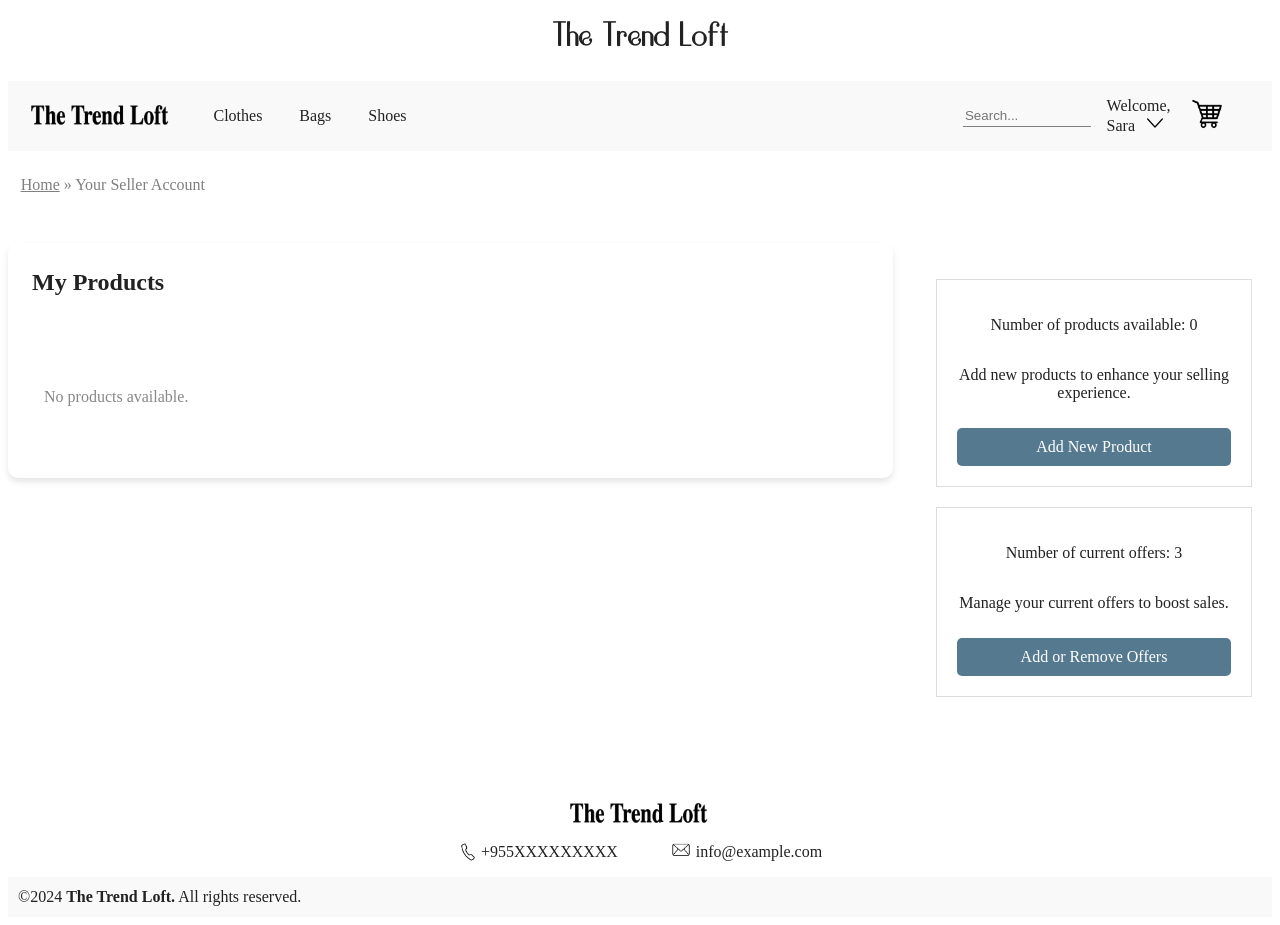
<file: sellerdashboardpage.html>
<!DOCTYPE html>
<html lang="en">

<head>
    <meta charset="UTF-8">
    <meta name="viewport" content="width=device-width, initial-scale=1.0">
    <title>Your Seller Account</title>
    <link rel="stylesheet" href="css/style.css">
    <style> 

        .content-container {
            display: flex;
            justify-content: space-between;
            align-items: flex-start;  
            height: auto;
        }

        .products-section {
            width: 70%;
            display: flex;
            flex-direction: column;
            border-radius: 0.625em;
            padding: 1.25em 0;
            box-shadow: 0 0.25em 0.375em rgba(0, 0, 0, 0.1); 
            margin-top: 1.5em;
        }

       .product-list {
            display: flex;
            overflow-x: auto; 
            padding: 1.25em; 
            gap: 1.25em; 
            margin-top: 1.25em;    
        }

        .product-box {
	    	border-radius: 1em;
            width: 25em;
            height: auto;
            border: 0.063em solid var(--color-border);
            padding: 1em;
            display: flex;
            flex-direction: column;
            gap: 0.5em;
            margin: 1em;
            box-shadow: 0 0.25em 0.375em rgba(0, 0, 0, 0.1);
            min-width: 25em;
        }

        .product-items {
            display: flex;
            flex-wrap: nowrap; 
        }

        .product-image img {
            width: 100%;
            height: 100%;
            
        }
        .product-image {
            width: 100%;
            height: 15em;
            display: flex;
            justify-content: center;
            align-items: center;
            
        }

        .product-details {
            flex-grow: 1;
            align-items: flex-start;  
            flex-direction: column;
            width: 100%;
			justify-content: space-between;
        }

        .product-header {
            display: flex;
            justify-content: space-between;
            align-items: center;
            width: 100%;
            margin-bottom: 0.5em; 
        }

        .product-name {
            font-size: 1em;
            font-weight: bold;
            text-align: left;
            flex-grow: 1;
            word-wrap: break-word;
            white-space: normal;
        }

        .product-price {
            color: var(--color-text);
            font-weight: normal;
            text-align: right;
            width: auto;
            margin-left: 1em;
        }

        .product-description {
            font-size: 0.875em;
            color: var(--color-text-secondary);
            text-align: left;
            margin-top: 0.5em;
            word-wrap: break-word;
            white-space: normal;
        }

        .product-category {
            font-size: 0.875em;
            color: var(--color-text-secondary);
            text-align: left;
            margin-top: 0.5em;
        }

        .product-category p {
            font-size: 0.875em;
            color: var(--color-text-secondary);
            margin: 0;
        }

        .product-list::-webkit-scrollbar {
            height: 1em;
        }

        .product-list::-webkit-scrollbar-track {
            background: #CFD8DC;
        }

        .product-list::-webkit-scrollbar-thumb {
            background-color: var(--color-primary);
            border-radius: 0.625em;
        }

        .side-panels {
            width: 25%;
            display: flex;
            flex-direction: column;
            justify-content: space-between;
            height: auto;
            margin-top: 3.75em;
            margin-right: 1.25em;
        }

        .panel {
            border: 0.063em solid var(--color-border);
            padding: 1.25em;
            text-align: center;
            margin-bottom: 1.25em;
            display: flex;
            flex-direction: column;
            justify-content: space-between;
            flex-grow: 1;
        }

        .link-button {
            display: inline-block;
            padding: 0.625em 1.25em;
            background-color: var(--color-primary);
            color: white;
            text-align: center;
            text-decoration: none;
            border-radius: 0.3125em;
            transition: background-color 0.3s;
            margin-top: 0.625em;
        }
        .link-button:hover {
            background-color: var(--color-primary-hover);     
        }
		.delete-button {
    background-color: #e57373;
    color: white;
    border: none;
    padding: 0.5em 1em;
    border-radius: 0.3125em;
    cursor: pointer;
    transition: background-color 0.3s ease;
}

.delete-button:hover {
    background-color: #f44336;
}

.delete-container {
    margin-top: 0.5em;
    text-align: right;
}

@media (max-width: 768px) {
    .content-container {
        flex-direction: column;
    }

    .products-section,
    .side-panels {
        width: 100%;
        margin-right: 0;
    }

    .side-panels {
        margin-top: 1.25em;
    }
}

@media (max-width: 480px) {
    .product-box {
        width: 85vw;
        min-width: 85vw;
    }
}
    </style>

</head>

<body>
    <header>
        <h1>The Trend Loft</h1>
        <div id="navigation">
            <div id="leftnav">
                <a href="index.html"><img id="logo" src="images/logo2.png" alt="logo"></a>
                <p><a href="category2.html">Clothes</a></p>
                <p><a href="category.html">Bags</a></p>
                <p><a href="category1.html">Shoes</a></p>
            </div>
            <div id="rightnav">
                <input id="search" type="text" placeholder="Search...">
                <div class="user">
                    <p>Welcome, <br> Sara <img src="images/arrow-down.png" alt="arrow down icon" class="user-arrow-icon"></p>
                    <div class="user-menu">
                        <a href="userpage.html">Your Account<br><br></a>
                        <a href="sellerdashboardpage.html">Your Seller Account</a>
                    </div>
                </div>
                <div class="forcart">
                    <a href="cartpage.html"><img id="cart-img" src="images/cart.png" alt="card icon"></a>
                </div>
		
            </div>
        </div>
    </header>

    <main>
        <div class="breadcrumb">
            <p><a href="index.html" class="breadcrumb-links">Home</a> &raquo; Your Seller Account</p>
        </div>
        
        <div class="content-container">
            <div class="products-section">
                <h2 style="margin-left: 1em; margin-top: 0.25em;">My Products</h2>
                <section class="product-list" id="product-list"></section>
            </div>

            <section class="side-panels">
                <div class="panel">
                    <p>Number of products available: <span id="product-count">0</span></p>
                    <p>Add new products to enhance your selling experience.</p>
                    <a href="sellerdashboardpage.html" class="link-button">Add New Product</a>
                </div>
                <div class="panel">
                    <p>Number of current offers: <span id="offer-count">0</p>
                    <p>Manage your current offers to boost sales.</p>
                    <a href="offerpage.html" class="link-button">Add or Remove Offers</a>
                </div>
            </section>
        </div>
    </main>

    <footer>
        <div class="footer">
            <img src="images/logo2.png" id="f-logo" alt="logo">
            <div class="contacts">
                <div class="phone">
                    <img src="images/phone-icon.png" id="phone-icon" alt="Phone Icon">
                    <p>+955XXXXXXXXX</p>
                </div>
                <div class="email">
                    <a href="mailto:TheTrendLoft@gmail.com"> <img src="images/email-icon.png" id="email-icon" alt="email"> </a>
                    <p>info@example.com</p>
                </div>
            </div>
            <div class="copyright">
                <p>©2024 <strong>The Trend Loft.</strong> All rights reserved.</p>
            </div>
        </div>
    </footer>

   <script>
  document.addEventListener("DOMContentLoaded", function () {
    const productList = document.getElementById("product-list");
    const productCount = document.getElementById("product-count");
    const offerCount = document.getElementById('offer-count');

  
    let offers = JSON.parse(localStorage.getItem("offers")) || [];  
    let products = JSON.parse(localStorage.getItem("products")) || [];

   
    offerCount.textContent = offers.length;
    productCount.textContent = products.length;

    if (products.length === 0) {
        productList.innerHTML = "<p style='padding: 1em; color: #888;'>No products available.</p>";
    } else {
        displayProducts(products);

        document.querySelectorAll('.delete-button').forEach(button => {
            button.addEventListener('click', handleDelete);
        });
    }

    function displayProducts(products) {
        productList.innerHTML = "";
        if (products.length === 0) {
            productList.innerHTML = "<p style='padding: 1em; color: #888;'>No products available.</p>";
        } else {
            products.forEach((product, index) => {
                const productBox = document.createElement("div");
                productBox.classList.add("product-box");

                productBox.innerHTML = `
                    <div class="product-item">
                        <div class="product-image">
                            <img src="${product.image}" alt="${product.label}">
                        </div>
                        <div class="product-details">
                            <div class="product-header">
                                <p class="product-name">${product.label}</p>
                                <p class="product-price">$${product.price}</p>
                            </div>
                            <div class="product-description">${product.description}</div>
                            <div class="product-quantity-category">
                                <div class="product-category">
                                    <p>Quantity: ${product.quantity}</p>
                                </div>
                                <div class="product-category">
                                    <p>Category: ${product.category}</p>
                                </div>
                            </div>
                            <div class="delete-container">
                                <button class="delete-button" data-index="${index}">Delete</button>
                            </div>
                        </div>
                    </div>
                `;
                productList.appendChild(productBox);
            });

            document.querySelectorAll('.delete-button').forEach(button => {
                button.addEventListener('click', handleDelete);
            });
        }
    }

    function handleDelete(event) {
        const productIndex = event.target.getAttribute('data-index');
        
        const isConfirmed = confirm("Are you sure you want to delete this product?");
        if (isConfirmed) {
            products.splice(productIndex, 1);
            localStorage.setItem('products', JSON.stringify(products));
            displayProducts(products);
            productCount.textContent = products.length;
        }
    }
});

   </script>
   



</body>

</html>
</file>
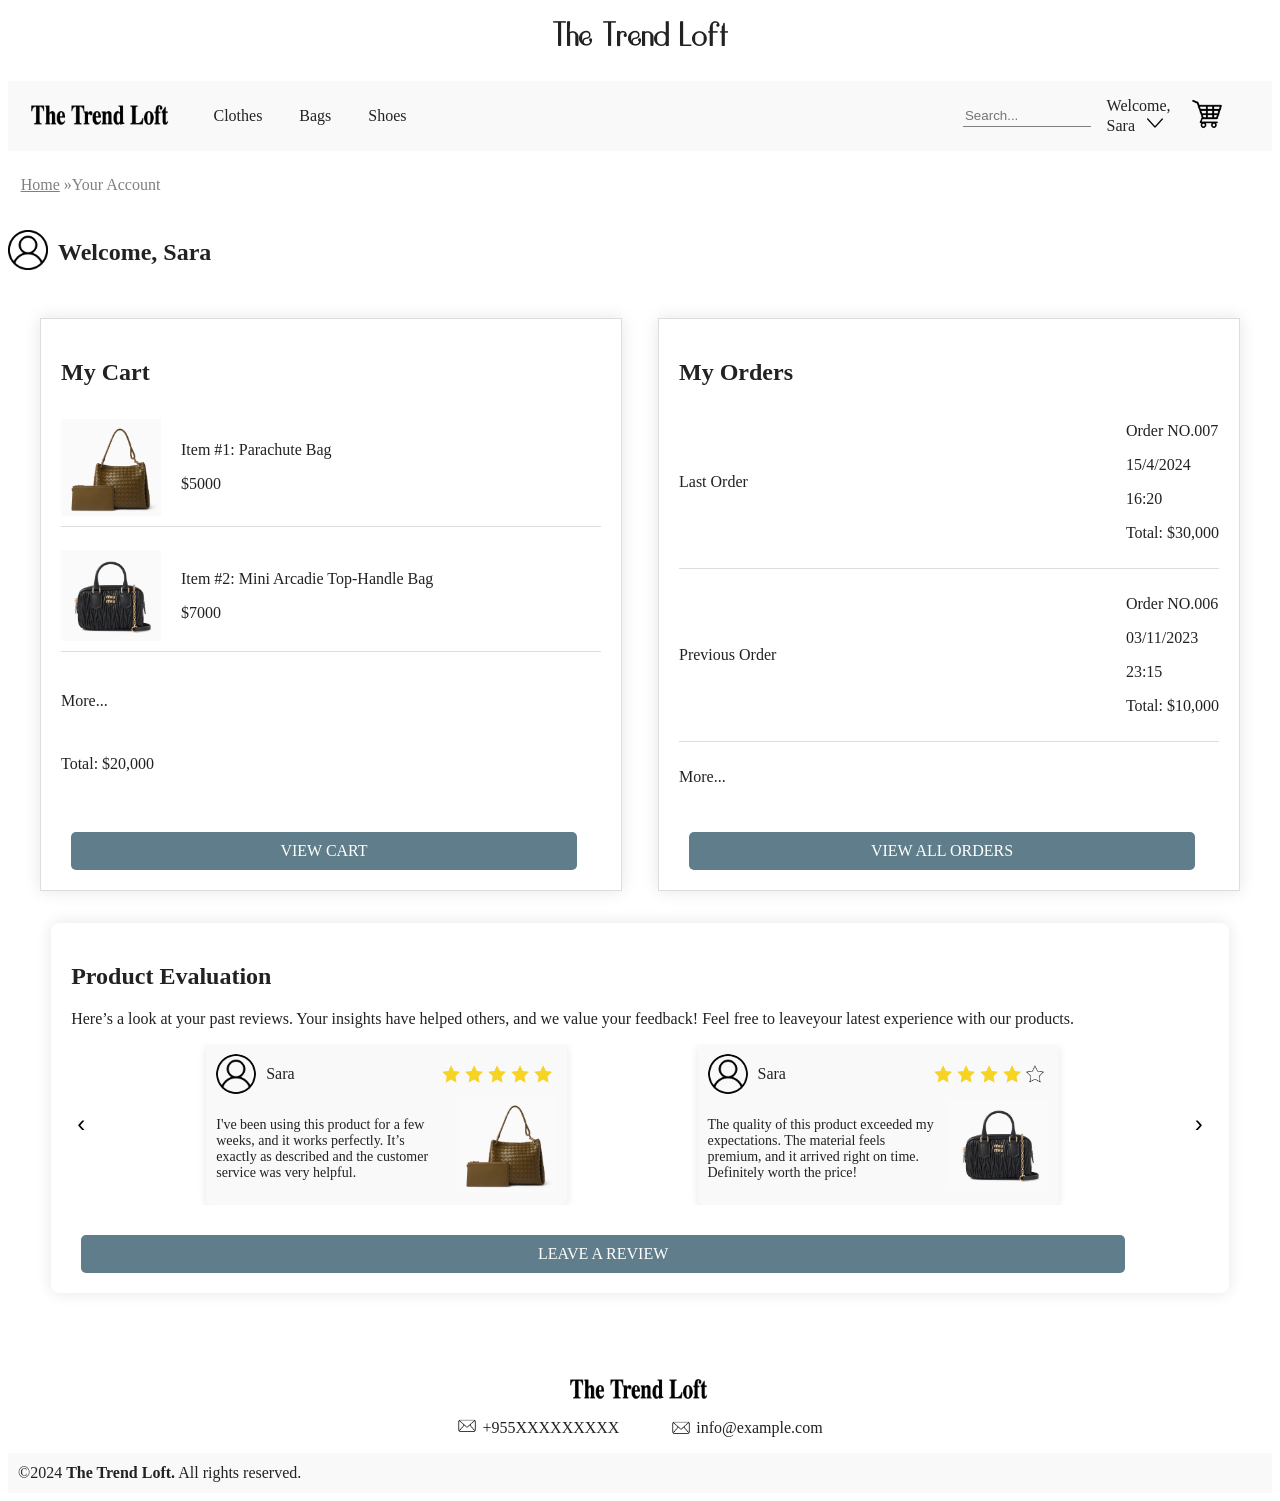
<file: userpage.html>
<!DOCTYPE html>
<html lang="en">

<head>
    <meta charset="UTF-8">
    <meta name="viewport" content="width=device-width, initial-scale=1.0">
    <title>Your Account</title>
    <link rel="stylesheet" href="css/style.css">
 




    <style>
	
        #main-content {
            display: flex;
            justify-content: space-between;
            padding: 2em;
            align-items: stretch;
        }

        #user-section {
            display: flex;
            align-items: center;
            gap: 0.625em;
        }

        #profile-pic {
            width: 2.5em;
            height: 2.5em;
            margin-bottom: 0.3125em;
        }

        #my-cart,
        #my-orders {
            width: 45%;
            padding: 1.25em;
            background-color: white;
            border: 0.063em solid #ddd;
            box-shadow: 0 0 1em rgba(0, 0, 0, 0.1);
            display: flex;
            flex-direction: column;
            justify-content: space-between;
        }

        .cart-item,
        .order-item {
            display: flex;
            justify-content: space-between;
            align-items: center;
            padding-bottom: 0.625em;
            margin-bottom: 0.625em;
            border-bottom: 0.063em solid #ddd;
        }

        .item-details {
            flex-grow: 1;
            padding-left: 1.25em;
        }

        .quantity-control {
            display: flex;
            justify-content: space-between;
            width: 6.25em;
        }

        .delete-btn {
            background-color: transparent;
            border: none;
            cursor: pointer;
        }

        .delete-btn img {
            width: 1.25em;
            height: 1.25em;
        }

        .link-button {
            display: block;
            padding: 0.625em;
            background-color: #607D8B;
            color: white;
            text-align: center;
            text-decoration: none;
            border-radius: 0.3125em;
            margin-top: 1.875em;
            margin-left: 0.625em;
            width: 90%;
        }
        .link-button:hover {
         background-color: var(--color-primary-hover); 	
        }

        .item-img {
            width: 6.25em;
            height: auto;
            max-width: 100%;
            display: block;
            margin: 0;
        }

        #product-evaluation {
            width: 90%;
            margin: 0 auto;
            padding: 1.25em;
            background-color: white;
            border-radius: 0.5em;
            box-shadow: 0 0 1em rgba(0, 0, 0, 0.1);
        }

        .review-slider {
            display: flex;
            align-items: center;
            justify-content: space-between;
            overflow: hidden;
        }

        .review {
            display: flex;
            flex-direction: column;
            background-color: #f9f9f9;
            color: #222222;
            padding: 0.625em;
            border-radius: 0.3125em;
            margin-right: 0.9375em;
            flex-shrink: 0;
            width: 30%;
            box-shadow: 0 0.125em 0.5em rgba(0, 0, 0, 0.1);
        }

        .review-header {
            display: flex;
            justify-content: space-between;
            align-items: center;
        }

        .review-img {
            width: 2.5em;
            height: 2.5em;
            border-radius: 50%;
            margin-right: 0.625em;
        }

        .review-details {
            display: flex;
            align-items: center;
        }

        .review-details p {
            margin: 0 0.625em 0 0;
        }

        .stars {
            display: flex;
            align-items: center;
            margin-left: auto;
        }

        .star-icon {
            width: 1.125em;
            height: 1.125em;
            margin-right: 0.3125em;
        }

        .review-text {
            margin-top: 0.625em;
            text-align: left;
            font-size: 0.875em;
        }

        .slider-btn {
            font-size: 1.5em;
            background-color: transparent;
            border: none;
            cursor: pointer;
        }

        .review-content {
            display: flex;
            align-items: center;
            justify-content: space-between;
        }

        .product-image-review {
            margin-left: 0.9375em;
            width: 100%;
        }

        .product-img {
            width: 5em;
            height: 5em;
            object-fit: cover;
        }

        @media (max-width: 768px) {
            #main-content {
                flex-direction: column;
                padding: 1em;
                gap: 1.25em;
            }

            #my-cart, #my-orders {
                width: 100%;
            }

            #product-evaluation {
                width: 95%;
            }

            .review {
                width: 85%;
            }

            .review-content {
                flex-direction: column;
                align-items: flex-start;
            }

            .product-image-review {
                margin-left: 0;
                margin-top: 0.625em;
            }
        }
    </style>
</head>

<body>

    <!-- Header Section -->
    <header>
        <h1>The Trend Loft</h1>

        <!-- Navigation -->
        <div id="navigation">
            <div id="leftnav">
                <a href="index.html"><img id="logo" src="images/logo2.png" alt="Logo"></a>

                <p><a href="category2.html">Clothes</a></p>
                <p><a href="category.html">Bags</a></p>
                <p><a href="category1.html">Shoes</a></p>
            </div>
            <div id="rightnav">
                <input id="search" type="text" placeholder="Search...">
                <div class="user">
                    <p>Welcome, <br> Sara <img src="images/arrow-down.png" alt="arrow down icon"
                            class="user-arrow-icon"></p>
                    <div class="user-menu">
                        <a href="userpage.html">Your Account<br><br></a>
                        <a href="sellerdashboardpage.html">Your Seller Account</a>
                    </div>
                </div>
                <div class="forcart">
                    <a href="cartpage.html"><img id="cart-img" src="images/cart.png" alt="Cart"></a>
                </div>
				
            </div>
        </div>
    </header>

    <!-- Main Section -->
    <main>
        <!-- Breadcrumb -->
        <div class="breadcrumb">
            <p><a href="index.html" class="breadcrumb-links">Home</a> &raquo;Your Account</p>

        </div>

        <!-- User Section -->
        <section id="user-section">
            <img id="profile-pic" src="images/user.png" alt="User Profile">
            <h2>Welcome, Sara</h2>
        </section>

        <!-- Main Content: My Cart and My Orders -->
        <section id="main-content">
            <div id="my-cart">
                <h2>My Cart</h2>

                <div class="cart-item">
                    <img src="images/bottega-bag.png" alt="Product Image" class="item-img">
                    <div class="item-details">
                        <p>Item #1: Parachute Bag</p>
                        <p>$5000</p>
                    </div>
                </div>

                <div class="cart-item">
                    <img src="images/miumiu-bag.png" alt="Product Image" class="item-img">
                    <div class="item-details">
                        <p>Item #2: Mini Arcadie Top-Handle Bag</p>
                        <p>$7000</p>
                    </div>
                </div>

                <p>More...</p>
                <p>Total: $20,000</p>

                <a href="cartpage.html" class="link-button">VIEW CART</a>
            </div>

            <div id="my-orders">
                <h2>My Orders</h2>

                <div class="order-item">
                    <p>Last Order</p>
                    <div class="order-details">
                        <p>Order NO.007</p>
                        <p>15/4/2024</p>
                        <p>16:20</p>
                        <p>Total: $30,000</p>
                    </div>
                </div>

                <div class="order-item">
                    <p>Previous Order</p>
                    <div class="order-details">
                        <p>Order NO.006</p>
                        <p>03/11/2023</p>
                        <p>23:15</p>
                        <p>Total: $10,000</p>
                    </div>
                </div>

                <p>More...</p>
                <a href="myorders.html" class="link-button">VIEW ALL ORDERS</a>
            </div>
        </section>

        <!-- Product Evaluation Section -->
        <section id="product-evaluation">
            <h2>Product Evaluation</h2>
            <p>Here’s a look at your past reviews. Your insights have helped others, and we value your feedback! Feel
                free to leaveyour latest experience with our products.</p>
            <div class="review-slider">
                <button class="slider-btn">‹</button>

                <div class="review">
                    <div class="review-header">
                        <img src="images/user.png" alt="Reviewer Image" class="review-img">
                        <div class="review-details">
                            <p>Sara</p>
                        </div>
                        <div class="stars"> <!--Stars----------------------->
                            <img src="images/FullStars.png" alt="Full Star" class="star-icon">
                            <img src="images/FullStars.png" alt="Full Star" class="star-icon">
                            <img src="images/FullStars.png" alt="Full Star" class="star-icon">
                            <img src="images/FullStars.png" alt="Full Star" class="star-icon">
                            <img src="images/FullStars.png" alt="Full Star" class="star-icon">
                        </div>
                    </div>
                    <div class="review-content">
                        <div class="review-text">
                            <p>I've been using this product for a few weeks, and it works perfectly. It’s exactly as
                                described and the customer service was very helpful.</p>
                        </div>
                        <div class="product-image-review">
                            <img src="images/bottega-bag.png" alt="Product Image" class="item-img">
                        </div>
                    </div>
                </div>

                <div class="review">
                    <div class="review-header">
                        <img src="images/user.png" alt="Reviewer Image" class="review-img">
                        <div class="review-details">
                            <p>Sara</p>
                        </div>
                        <div class="stars">
                            <img src="images/FullStars.png" alt="Full Star" class="star-icon">
                            <img src="images/FullStars.png" alt="Full Star" class="star-icon">
                            <img src="images/FullStars.png" alt="Full Star" class="star-icon">
                            <img src="images/FullStars.png" alt="Full Star" class="star-icon">
                            <img src="images/empyStars.png" alt="Empty Star" class="star-icon">
                        </div>
                    </div>
                    <div class="review-content">
                        <div class="review-text">
                            <p>The quality of this product exceeded my expectations. The material feels premium, and it
                                arrived right on time. Definitely worth the price!</p>
                        </div>
                        <div class="product-image-review">
                            <img src="images/miumiu-bag.png" alt="Product Image" class="item-img">
                        </div>
                    </div>
                </div>

                <button class="slider-btn">›</button>
            </div>

            <a href="product-evaluation.html" class="link-button">LEAVE A REVIEW</a>
        </section>
    </main>

    <!-- Footer Section -->
    <footer>
        <div class="footer">
            <img src="images/logo2.png" id="f-logo" alt="Website Logo">
            <div class="contacts">
                <div class="phone">
                    <a href="mailto:TheTrendLoft@gmail.com"> <img src="images/email-icon.png" id="email-icon"
                            alt="email"></a>
                    <p>+955XXXXXXXXX</p>
                </div>
                <div class="email">
                    <img src="images/email-icon.png" id="email-icon" alt="Email Icon">
                    <p>info@example.com</p>
                </div>
            </div>
            <div class="copyright">
                <p>©2024 <strong>The Trend Loft.</strong> All rights reserved.</p>
            </div>
        </div>
    </footer>

</body>

</html>
</file>
<file: css/style.css>
/* Website Main Font */
@import url("https://fonts.googleapis.com/css2?family=Poppins:wght@200;300;400;500;600;700&display=swap");
@font-face {
    font-family: "Vanity";
    src: url(../fonts/Vanity-Light.ttf);
}

:root {
    --color-bg: #ffffff;
    --color-surface: #f9f9f9;
    --color-border: #dddddd;
    --color-text: #222222;
    --color-text-secondary: #555555;
    --color-primary: #557a90;
    --color-primary-hover: #3e6378;
    color-scheme: light;
}

.night-mode {
    --color-bg: #2C2C2C;
    --color-surface: #3a3a3a;
    --color-border: #4d4d4d;
    --color-text: #f5f5f5;
    --color-text-secondary: #b8b8b8;
    color-scheme: dark;
}

button:hover {
    cursor: pointer;
}

/* Header */
h1 {
    font-family: "Vanity";
    text-align: center;
}

/* Breadcrumb */

.breadcrumb-links {
    color: gray;
}

.breadcrumb {
    color: gray;
    margin: 2% 1%;
}

/* Navigation after update */
navigation {
    display: flex;
    justify-content: space-between;
    background-color: #f9f9f9;
    align-items: center;
    padding: 1em 2em;
}


.user-arrow-icon {
    margin-left: 0.5em;
    width: 1em;
    height: 1em;
}

#navigation {
    display: flex;
    justify-content: space-between;
    background-color: var(--color-surface);
    align-items: center;
}

#leftnav {
    width: 33%;
    display: flex;
    justify-content: space-around;
    align-items: center;
}

#leftnav a {
    text-decoration: none;
    color: var(--color-text);
}

#rightnav {
    display: flex;
    align-items: center;
    gap: 1em;
}

#search {
    height: 1.5em;
    width: 40%;
    align-self: center;
    border-top: none;
    border-left: none;
    border-right: none;
    border-bottom-color: gray;
    border-bottom-width: 0.0625em;
    background-color: transparent;
}

#logo {
    width: 9.375em;
    height: 1.875em;
}

#profile-img {
    width: 2.5em;
    height: 2.5em;
    display: flex;
    align-self: center;
}

#cart-img {
    width: 2.5em;
    height: 2.5em;
}

.forcart {
    display: flex;
    align-items: center;
}

.user-menu {
    position: absolute;
    display: none;
    background-color: white;
    width: 6.25em;
    text-align: left;
    text-indent: 0.3125em;
    border-bottom-left-radius: 0.625em;
    border-bottom-right-radius: 0.625em;
}

.user-menu a {
    margin-left: 0.3125em;
    color: black;
    text-decoration: none;
}

.user:hover .user-menu {
    display: block;
    width: 9.375em;
    background-color: #f9f9f9;
    z-index: 1;
    border-bottom-left-radius: 8%;
    border-bottom-right-radius: 8%;
}

/* Responsive navigation (pages that don't redefine #navigation themselves) */
@media (max-width: 768px) {
    #navigation {
        flex-wrap: wrap;
        row-gap: 0.75em;
        padding: 0.75em 1em;
    }

    #leftnav {
        width: 100%;
        justify-content: space-between;
        flex-wrap: wrap;
    }

    #rightnav {
        width: 100%;
        justify-content: space-between;
        flex-wrap: wrap;
    }

    #search {
        width: 100%;
    }
}
/*Theme*/
body {
    background-color: var(--color-bg);
    color: var(--color-text);
}

body.night-mode {
    background-color: var(--color-bg);
    color: var(--color-text);
}

.night-mode header, .night-mode footer {
    background-color: var(--color-bg);
}

#navigation, #navigation p, #navigation a {
    color: var(--color-text);
}

button.night-mode {
    background-color: #03A9F4;
    color: #ffffff;
}

button.night-mode:hover {
    background-color: #555555;
}

a.night-mode {
    color: #ffffff;
}

a.night-mode:hover {
    color: #cccccc;
}

.user.night-mode p {
    color: black;
}

.shadow.night-mode {
    box-shadow: 0px 0.25em 0.375em rgba(0, 0, 0, 0.5);
}

.theme-toggle img {
    width: 2em;
    height: 2em;
}

body.night-mode #my-cart,
body.night-mode #my-orders,
body.night-mode #product-evaluation {
    background-color: #333;
}

body.night-mode .review q {
    color: white;
}
body.night-mode .product h3 {
	
    color: black;
}

body.night-mode .newproduct h2  {
    color: white;
}

body.night-mode .newproduct p {
    color: var(--color-text-secondary);
}

/* Footer */
#f-logo {
    width: 9.375em;
    height: 1.875em;
    display: block;
    margin: auto;
    margin-top: 5em;
}

.copyright {
    background-color: var(--color-surface);
    height: 2.5em;
    display: flex;
    align-items: center;
    text-indent: 0.625em;
}

.contacts {
    width: 33%;
    margin: auto;
    display: flex;
    justify-content: space-around;
}

@media (max-width: 768px) {
    .contacts {
        width: 90%;
        flex-wrap: wrap;
        gap: 0.75em;
        justify-content: center;
    }

    .copyright {
        height: auto;
        padding: 0.5em 0.625em;
        text-align: center;
    }
}

#phone-icon {
    height: 1.25em;
    width: 1.25em;
    margin-right: 0.1875em;
}

.phone {
    display: flex;
    align-items: center;
}

#email-icon {
    height: 1.25em;
    width: 1.25em;
    margin-right: 0.3125em;
}

.email {
    display: flex;
    align-items: center;
}
</file>
